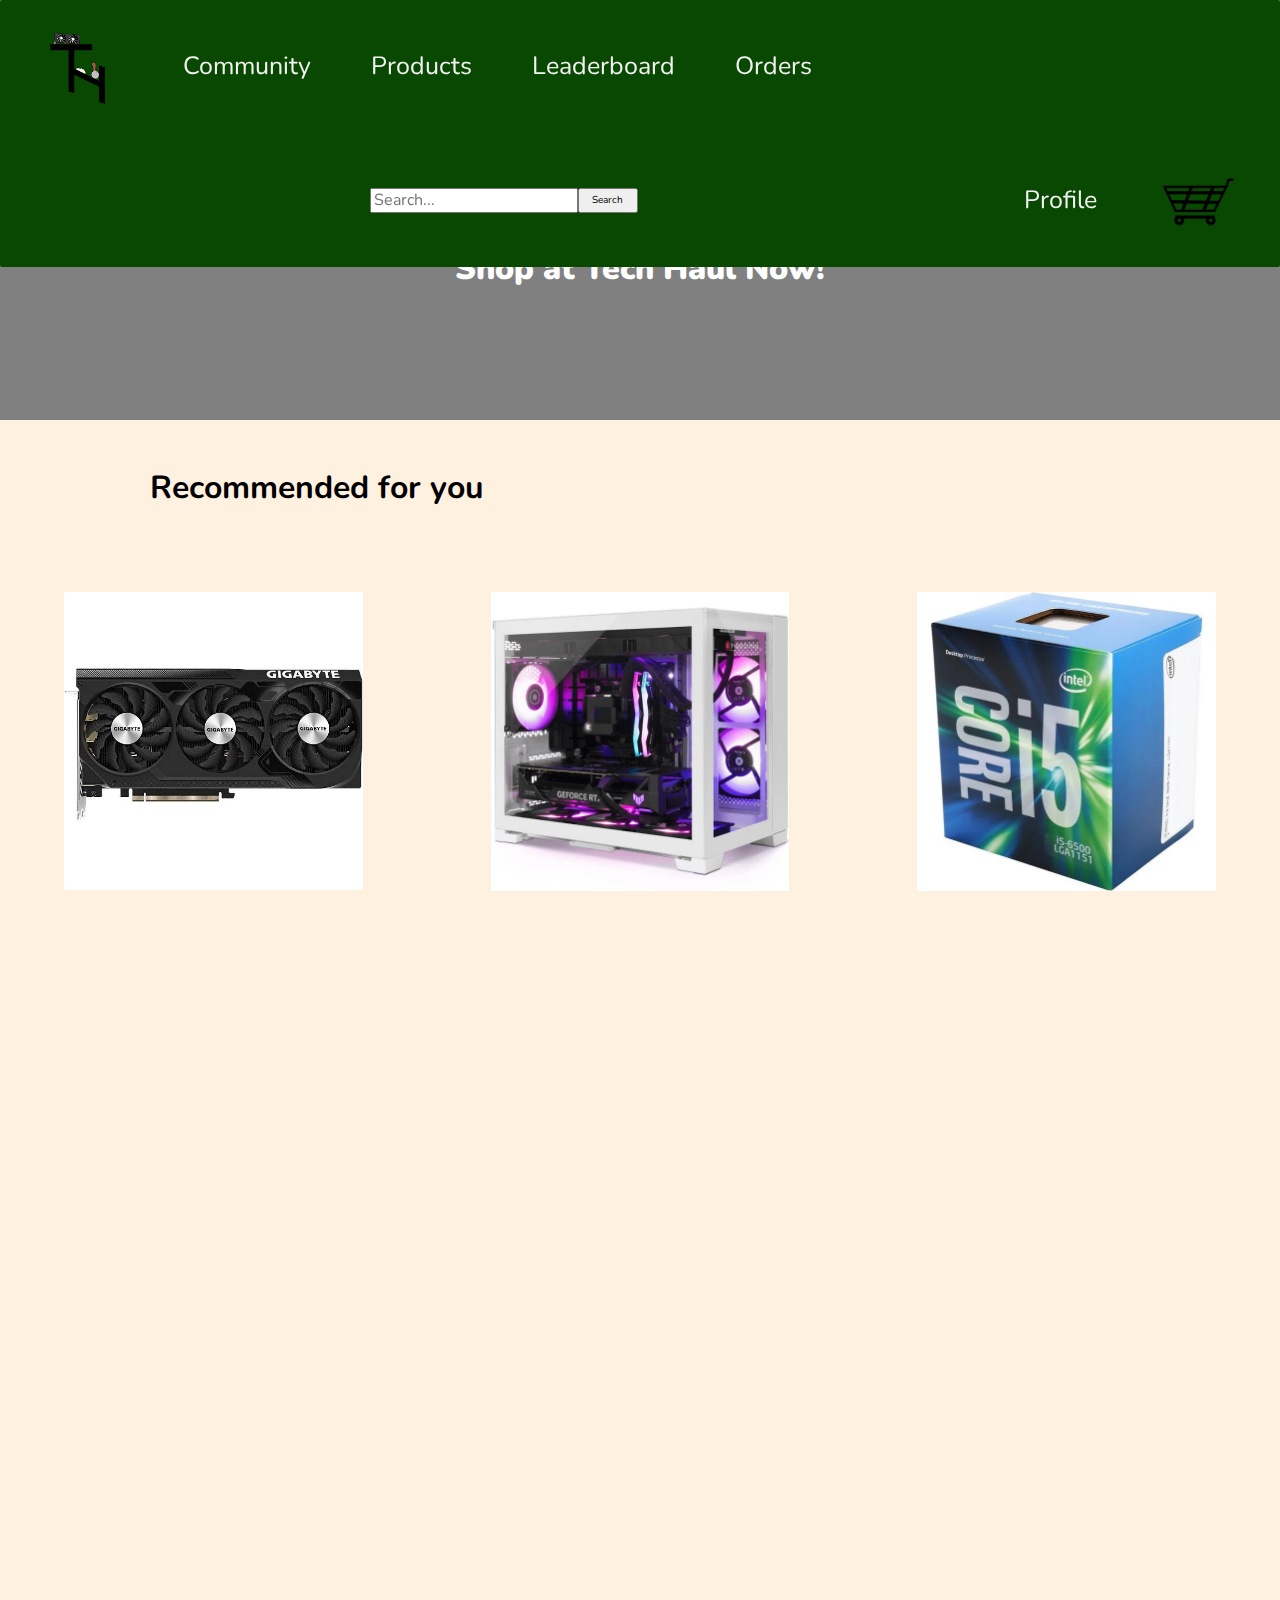
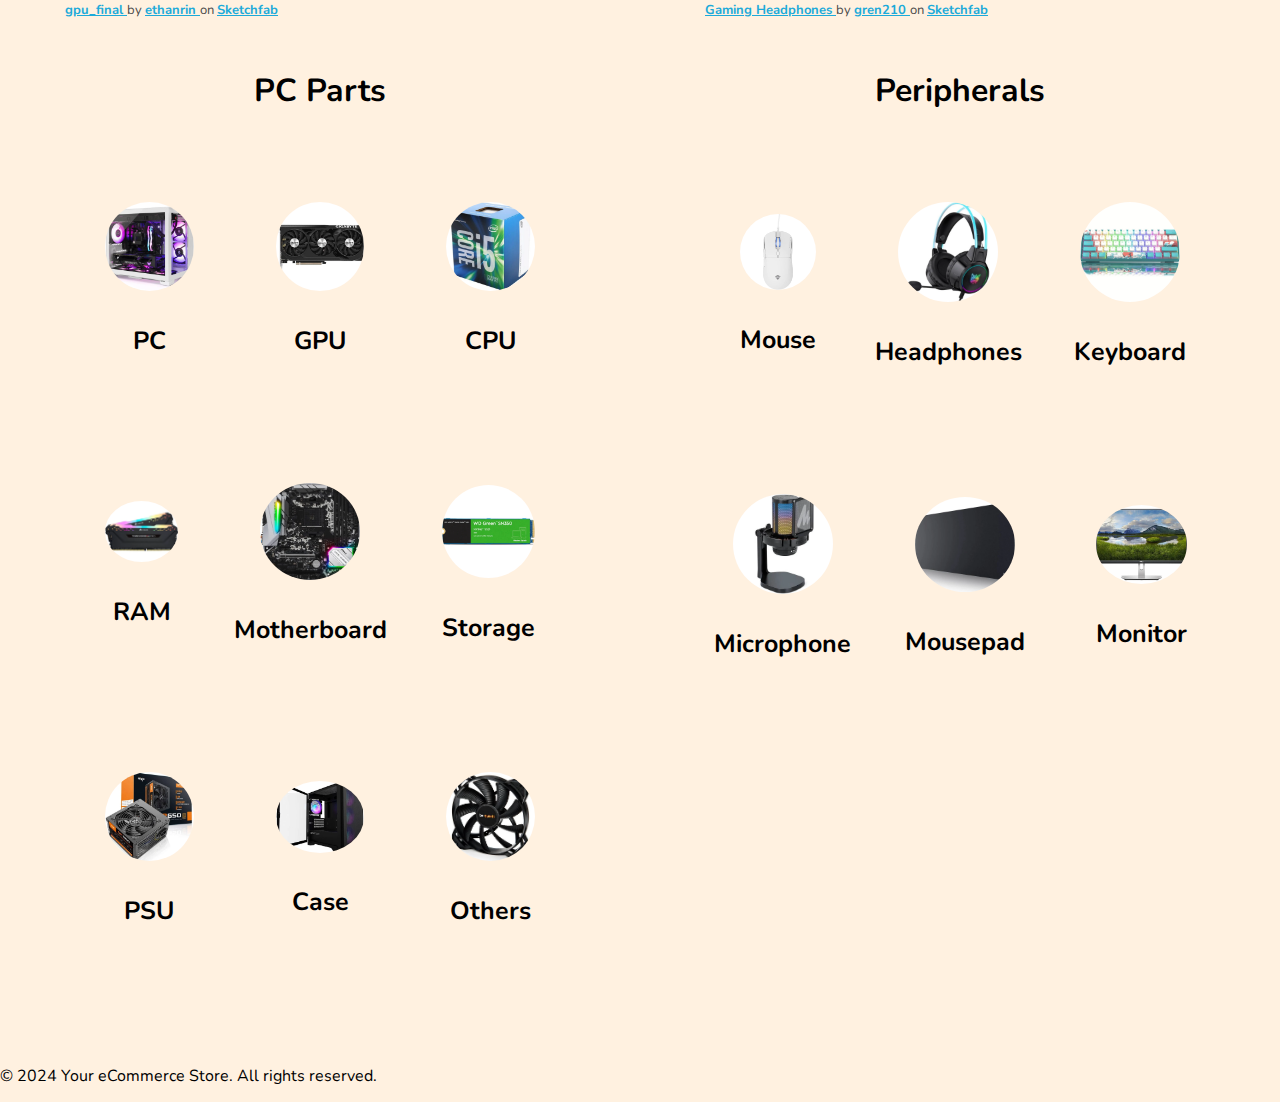
<file: index.html>
<!DOCTYPE html>
<html lang="en">
<head>
    <meta charset="UTF-8">
    <meta name="viewport" content="width=device-width, initial-scale=1.0">
    <title>Community Page</title>
    <link rel="stylesheet" href="style.css">
    <link rel="stylesheet" href="normalize.css">
    <link href="https://cdn.jsdelivr.net/npm/bootstrap@5.3.2/dist/css/bootstrap.min.css" rel="stylesheet" integrity="sha384-T3c6CoIi6uLrA9TneNEoa7RxnatzjcDSCmG1MXxSR1GAsXEV/Dwwykc2MPK8M2HN" crossorigin="anonymous">
    <link rel="preconnect" href="https://fonts.googleapis.com">
    <link rel="preconnect" href="https://fonts.gstatic.com" crossorigin>
    <link href="https://fonts.googleapis.com/css2?family=Inter&family=Nunito:wght@300&display=swap" rel="stylesheet">
</head>
<body class="page">
    <script src="script.js"></script>
    <nav class="menu">
        <div class="nav-container">
            <div class="navs">
                <a href="index.html"><img class="logo" src="images/logo.png" alt="Logo"></a>
                <a href="community.html">Community</a>
                <a href="product-list.html">Products</a>
                <a href="leaderboard.html">Leaderboard</a>
                <a href="order-list.html">Orders</a>
            </div>
            <div class="navs">
                <div class="nav-box">
                    <input class="search-bar" type="text" placeholder="Search...">
                    <button class="search-button" type="submit">Search</button>
                </div>
                <a href="profile.html">Profile</a>
                <a href="cart.html"><img class="logo" src="images/shopping-cart.png" alt="cart"></a>
            </div>
        </div>
    </nav>

    <section>
        <div class="promo-img">
            <h1><b>Shop at Tech Haul Now!</b></h1>
        </div>
        <h1 id="rec">Recommended for you</h1>
        <div class="container-featured">
            <div class="featured">
                <img src="items/shopping.webp" alt="placeholder">
            </div>
            <div class="featured">
                <img src="items/pc.webp" alt="placeholder">
            </div>
            <div class="featured">
                <img src="items/cpu.webp" alt="placeholder">
            </div>
        </div>
        <div class="container-categories">
            <div class="categories">
                <article class="container2">
                    <div class="pc-category">
                    </div>
                    <div class="pc-category">
                        <div class="sketchfab-embed-wrapper"> <iframe title="gpu_final" frameborder="0" allowfullscreen mozallowfullscreen="true" webkitallowfullscreen="true" allow="autoplay; fullscreen; xr-spatial-tracking" xr-spatial-tracking execution-while-out-of-viewport execution-while-not-rendered web-share width="520" height="520" src="https://sketchfab.com/models/dcce512a161349b2b0fc59a26c802306/embed"> </iframe> <p style="font-size: 13px; font-weight: normal; margin: 5px; color: #4A4A4A;"> <a href="https://sketchfab.com/3d-models/gpu-final-dcce512a161349b2b0fc59a26c802306?utm_medium=embed&utm_campaign=share-popup&utm_content=dcce512a161349b2b0fc59a26c802306" target="_blank" rel="nofollow" style="font-weight: bold; color: #1CAAD9;"> gpu_final </a> by <a href="https://sketchfab.com/ethanrin?utm_medium=embed&utm_campaign=share-popup&utm_content=dcce512a161349b2b0fc59a26c802306" target="_blank" rel="nofollow" style="font-weight: bold; color: #1CAAD9;"> ethanrin </a> on <a href="https://sketchfab.com?utm_medium=embed&utm_campaign=share-popup&utm_content=dcce512a161349b2b0fc59a26c802306" target="_blank" rel="nofollow" style="font-weight: bold; color: #1CAAD9;">Sketchfab</a></p></div>
                        <h1 class="cat">PC Parts</h1>
                    </div>
                    <div class="pc-category">
                    </div>
                </article>
                <article class="container2">
                    <div class="parts-category">
                        <img src="items/pc.webp" alt="placeholder">
                        <h2>PC</h2>
                    </div>
                    <div class="parts-category">
                        <img src="items/shopping.webp" alt="placeholder">
                        <h2>GPU</h2>
                    </div>
                    <div class="parts-category">
                        <img src="items/cpu.webp" alt="placeholder">
                        <h2>CPU</h2>
                    </div>
                </article>
                <article class="container2">
                    <div class="parts-category">
                        <img src="items/ram.webp" alt="placeholder">
                        <h2>RAM</h2>
                    </div>
                    <div class="parts-category">
                        <img src="items/motherboard.webp" alt="placeholder">
                        <h2>Motherboard</h2>
                    </div>
                    <div class="parts-category">
                        <img src="items/ssd.webp" alt="placeholder">
                        <h2>Storage</h2>
                    </div>
                </article>
                <article class="container2">
                    <div class="parts-category">
                        <img src="items/psu.webp" alt="placeholder">
                        <h2>PSU</h2>
                    </div>
                    <div class="parts-category">
                        <img src="items/case.webp" alt="placeholder">
                        <h2>Case</h2>
                    </div>
                    <div class="parts-category">
                        <img src="items/fans.webp" alt="placeholder">
                        <h2>Others</h2>
                    </div>
                </article>
            </div>
            <div class="categories">
                <article class="container2">
                    <div class="pc-category">
                    </div>
                    <div class="pc-category">
                        <div class="sketchfab-embed-wrapper"> <iframe title="Gaming Headphones" frameborder="0" allowfullscreen mozallowfullscreen="true" webkitallowfullscreen="true" allow="autoplay; fullscreen; xr-spatial-tracking" xr-spatial-tracking execution-while-out-of-viewport execution-while-not-rendered web-share width="520" height="520" src="https://sketchfab.com/models/5186eadf058d408389016a1ff9913a3d/embed"> </iframe> <p style="font-size: 13px; font-weight: normal; margin: 5px; color: #4A4A4A;"> <a href="https://sketchfab.com/3d-models/gaming-headphones-5186eadf058d408389016a1ff9913a3d?utm_medium=embed&utm_campaign=share-popup&utm_content=5186eadf058d408389016a1ff9913a3d" target="_blank" rel="nofollow" style="font-weight: bold; color: #1CAAD9;"> Gaming Headphones </a> by <a href="https://sketchfab.com/gren210?utm_medium=embed&utm_campaign=share-popup&utm_content=5186eadf058d408389016a1ff9913a3d" target="_blank" rel="nofollow" style="font-weight: bold; color: #1CAAD9;"> gren210 </a> on <a href="https://sketchfab.com?utm_medium=embed&utm_campaign=share-popup&utm_content=5186eadf058d408389016a1ff9913a3d" target="_blank" rel="nofollow" style="font-weight: bold; color: #1CAAD9;">Sketchfab</a></p></div>
                        <h1 class="cat">Peripherals</h1>
                    </div>
                    <div class="pc-category">
                    </div>
                </article>
                <article class="container2">
                    <div class="parts-category">
                        <img src="items/mouse.webp" alt="placeholder">
                        <h2>Mouse</h2>
                    </div>
                    <div class="parts-category">
                        <img src="items/hp.webp" alt="placeholder">
                        <h2>Headphones</h2>
                    </div>
                    <div class="parts-category">
                        <img src="items/keyboard.webp" alt="placeholder">
                        <h2>Keyboard</h2>
                    </div>
                </article>
                <article class="container2">
                    <div class="parts-category">
                        <img src="items/mic.webp" alt="placeholder">
                        <h2>Microphone</h2>
                    </div>
                    <div class="parts-category">
                        <img src="items/mp.webp" alt="placeholder">
                        <h2>Mousepad</h2>
                    </div>
                    <div class="parts-category">
                        <img src="items/monitor.webp" alt="placeholder">
                        <h2>Monitor</h2>
                    </div>
                </article>

            </div>
        </div>

    </section>

<footer>
    <p>&copy; 2024 Your eCommerce Store. All rights reserved.</p>
</footer>

</body>
</html>
</file>
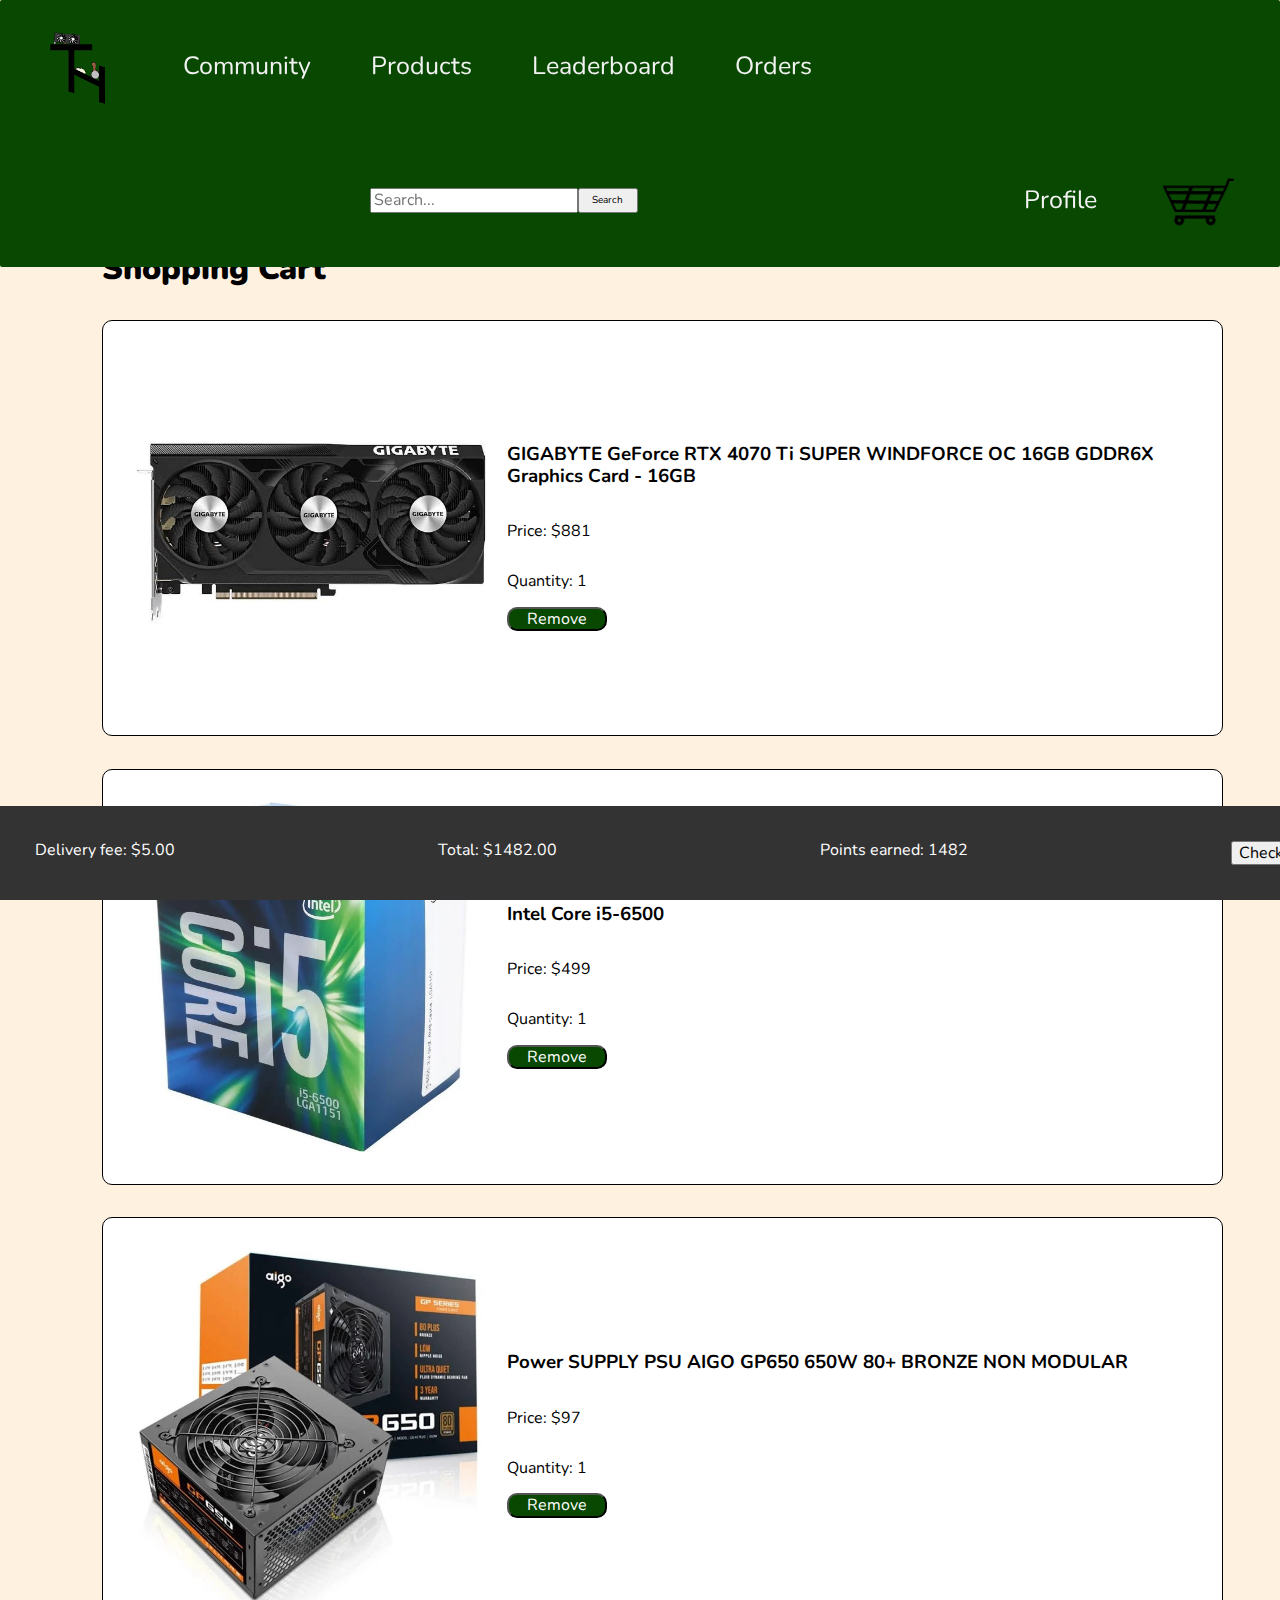
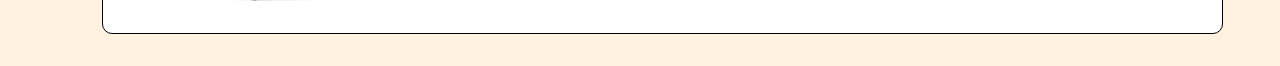
<file: cart.html>
<!DOCTYPE html>
<html lang="en">
<head>
    <meta charset="UTF-8">
    <meta name="viewport" content="width=device-width, initial-scale=1.0">
    <title>Community Page</title>
    <link rel="stylesheet" href="style.css">
    <link rel="stylesheet" href="normalize.css">
    <link href="https://cdn.jsdelivr.net/npm/bootstrap@5.3.2/dist/css/bootstrap.min.css" rel="stylesheet" integrity="sha384-T3c6CoIi6uLrA9TneNEoa7RxnatzjcDSCmG1MXxSR1GAsXEV/Dwwykc2MPK8M2HN" crossorigin="anonymous">
    <link rel="preconnect" href="https://fonts.googleapis.com">
    <link rel="preconnect" href="https://fonts.gstatic.com" crossorigin>
    <link href="https://fonts.googleapis.com/css2?family=Inter&family=Nunito:wght@300&display=swap" rel="stylesheet">
</head>
<body class="page">
    <script src="script.js"></script>
    <nav class="menu">
        <div class="nav-container">
            <div class="navs">
                <a href="index.html"><img class="logo" src="images/logo.png" alt="Logo"></a>
                <a href="community.html">Community</a>
                <a href="product-list.html">Products</a>
                <a href="leaderboard.html">Leaderboard</a>
                <a href="order-list.html">Orders</a>
            </div>
            <div class="navs">
                <div class="nav-box">
                    <input class="search-bar" type="text" placeholder="Search...">
                    <button class="search-button" type="submit">Search</button>
                </div>
                <a href="profile.html">Profile</a>
                <a href="cart.html"><img class="logo" src="images/shopping-cart.png" alt="cart"></a>
            </div>
        </div>
    </nav>

    <section class="cart-list">
        <h1><b>Shopping Cart</b></h1>
        <div class="container-cart">
            <div class="cart-image">
                <img src="items/shopping.webp" alt="placeholder">
            </div>
            <div class="cart-info">
                <h3>GIGABYTE GeForce RTX 4070 Ti SUPER WINDFORCE OC 16GB GDDR6X Graphics Card - 16GB</h3>
                <p>Price: $881</p>
                <p>Quantity: 1</p>
                <button class="remove">Remove</button>
            </div>
        </div>
        <div class="container-cart">
            <div class="cart-image">
                <img src="items/cpu.webp" alt="placeholder">
            </div>
            <div class="cart-info">
                <h3>Intel Core i5-6500</h3>
                <p>Price: $499</p>
                <p>Quantity: 1</p>
                <button class="remove">Remove</button>
            </div>
        </div>
        <div class="container-cart">
            <div class="cart-image">
                <img src="items/psu.webp" alt="placeholder">
            </div>
            <div class="cart-info">
                <h3>Power SUPPLY PSU AIGO GP650 650W 80+ BRONZE NON MODULAR</h3>
                <p>Price: $97</p>
                <p>Quantity: 1</p>
                <button class="remove">Remove</button>
            </div>
        </div>
    </section>

    <div class="bottom-bar">
        <div>Delivery fee: $5.00</div>
        <div class="total-price">Total: <span id="total-price">$1482.00</span></div>
        <div>Points earned: 1482</div>
        <button class="checkout-btn">Checkout</button>
    </div>
</body>
</html>
</file>
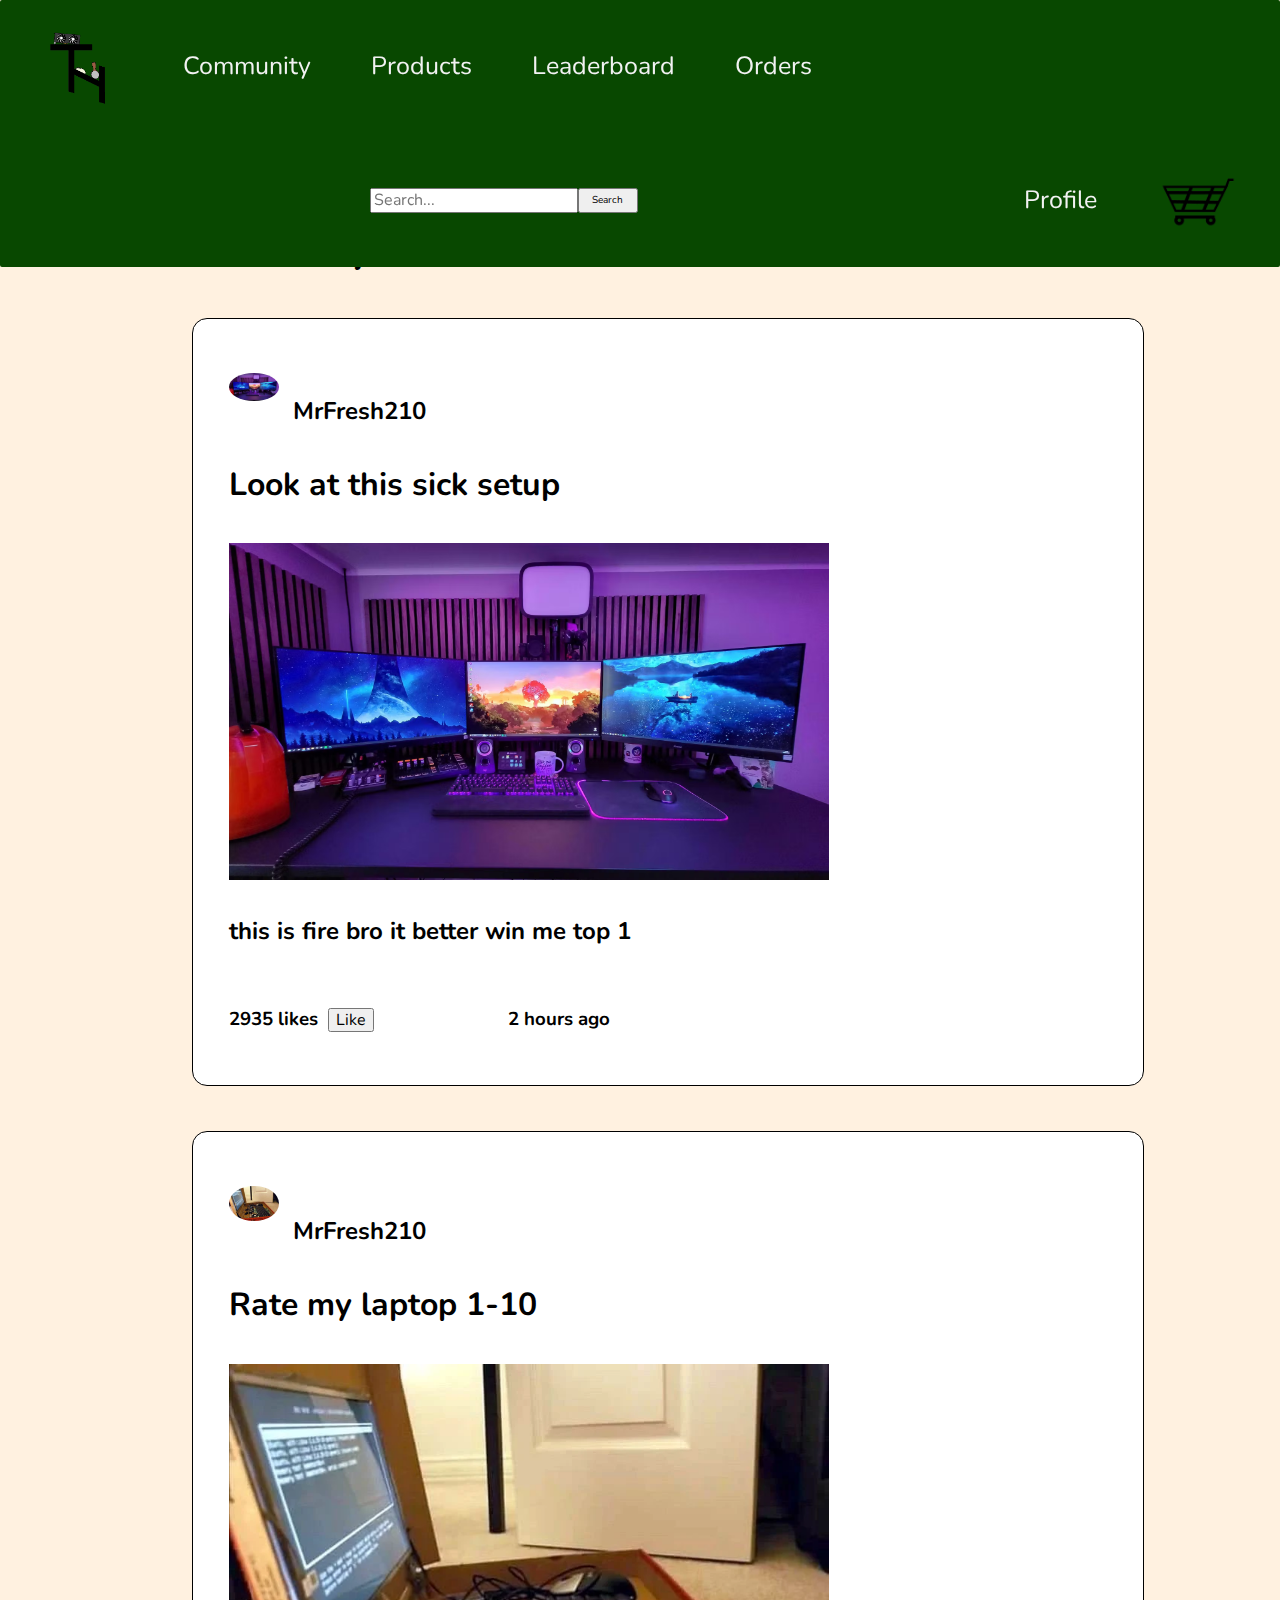
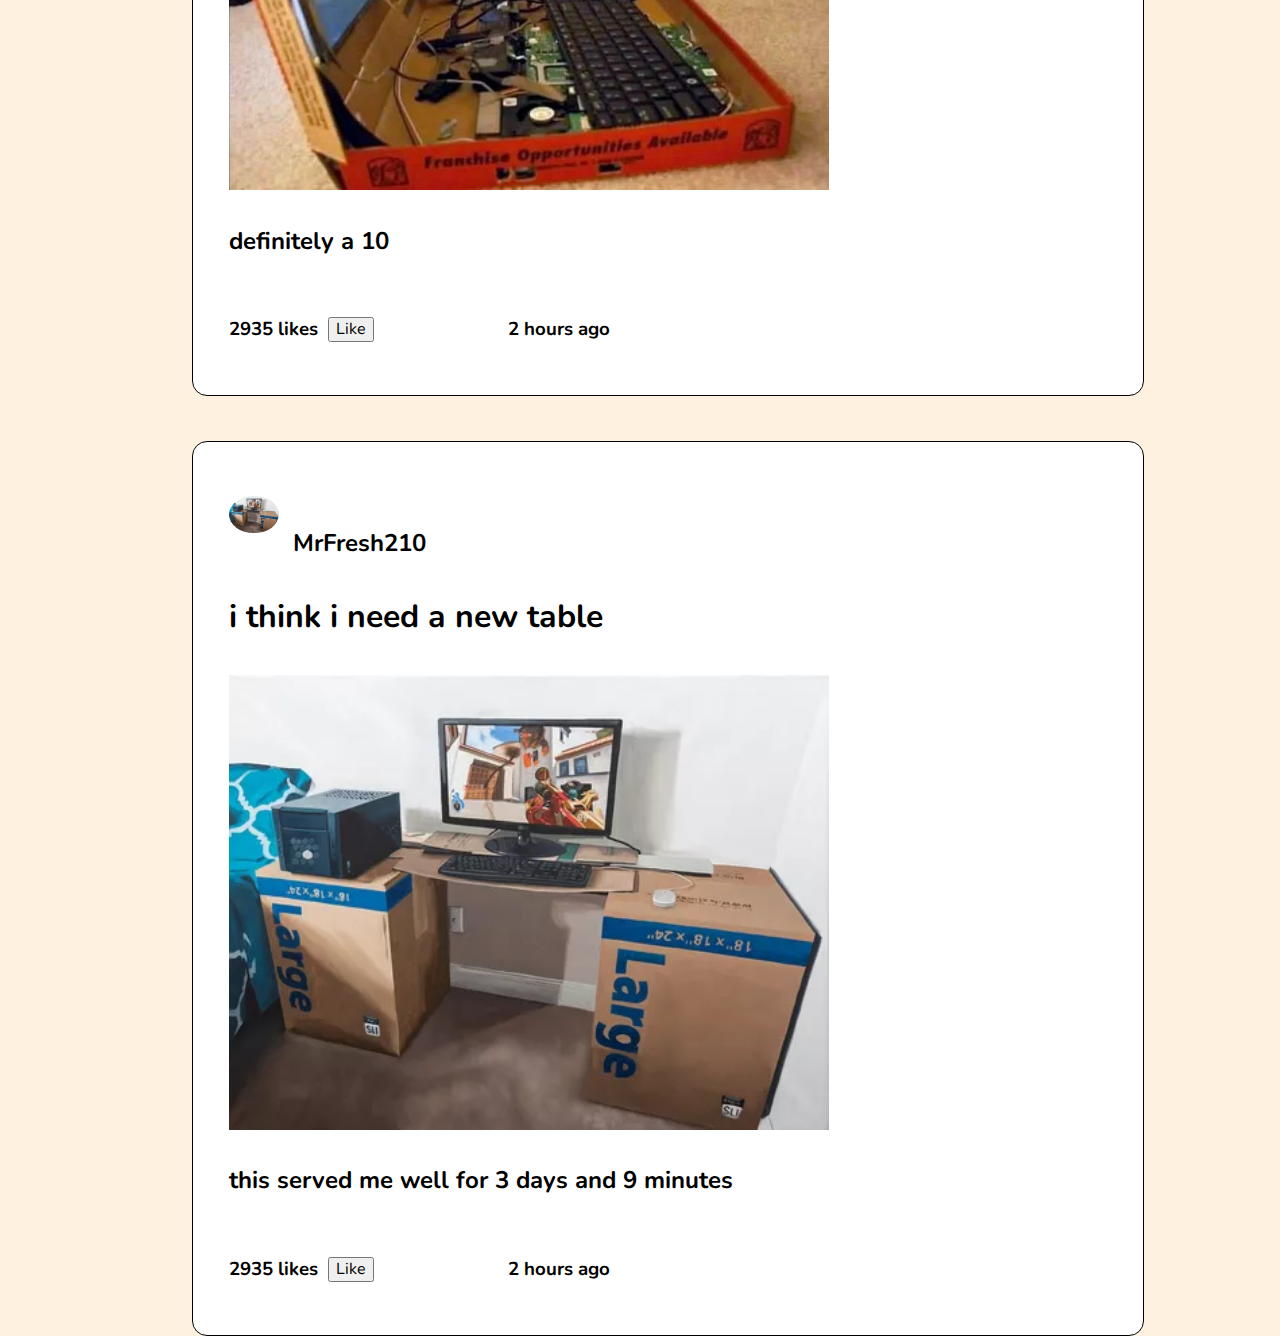
<file: community.html>
<!DOCTYPE html>
<html lang="en">
<head>
    <meta charset="UTF-8">
    <meta name="viewport" content="width=device-width, initial-scale=1.0">
    <title>Community Page</title>
    <link rel="stylesheet" href="style.css">
    <link rel="stylesheet" href="normalize.css">
    <link href="https://cdn.jsdelivr.net/npm/bootstrap@5.3.2/dist/css/bootstrap.min.css" rel="stylesheet" integrity="sha384-T3c6CoIi6uLrA9TneNEoa7RxnatzjcDSCmG1MXxSR1GAsXEV/Dwwykc2MPK8M2HN" crossorigin="anonymous">
    <link rel="preconnect" href="https://fonts.googleapis.com">
    <link rel="preconnect" href="https://fonts.gstatic.com" crossorigin>
    <link href="https://fonts.googleapis.com/css2?family=Inter&family=Nunito:wght@300&display=swap" rel="stylesheet">
</head>
<body class="page">
    <script src="script.js"></script>
    <nav class="menu">
        <div class="nav-container">
            <div class="navs">
                <a href="index.html"><img class="logo" src="images/logo.png" alt="Logo"></a>
                <a href="community.html">Community</a>
                <a href="product-list.html">Products</a>
                <a href="leaderboard.html">Leaderboard</a>
                <a href="order-list.html">Orders</a>
            </div>
            <div class="navs">
                <div class="nav-box">
                    <input class="search-bar" type="text" placeholder="Search...">
                    <button class="search-button" type="submit">Search</button>
                </div>
                <a href="profile.html">Profile</a>
                <a href="cart.html"><img class="logo" src="images/shopping-cart.png" alt="cart"></a>
            </div>
        </div>
    </nav>

    <section class="community">
        <h1 id="community-title"><b>Community</b></h1>
        <article class="container-posts">
            <div class="community-posts">
                <div>
                    <img class="community-profile" src="items/c5527f47-def9-433c-9cce-23f286dbfea2_Front.avif" alt="placeholder">
                    <h2 class="username">MrFresh210</h2>
                </div>
                <h1>Look at this sick setup</h1>
                <img src="items/c5527f47-def9-433c-9cce-23f286dbfea2_Front.avif" alt="placeholder">
                <h2>this is fire bro it better win me top 1</h2>
                <div class="like-section">
                    <h3 class="likes">2935 likes</h3>
                    <button>Like</button>
                    <h3 class="date">2 hours ago</h3>
                </div>
            </div>
        </article>
        <article class="container-posts">
            <div class="community-posts">
                <div>
                    <img class="community-profile" src="items/bad setup.webp" alt="placeholder">
                    <h2 class="username">MrFresh210</h2>
                </div>
                <h1>Rate my laptop 1-10</h1>
                <img src="items/bad setup.webp" alt="placeholder">
                <h2>definitely a 10</h2>
                <div class="like-section">
                    <h3 class="likes">2935 likes</h3>
                    <button>Like</button>
                    <h3 class="date">2 hours ago</h3>
                </div>
            </div>
        </article>
        <article class="container-posts">
            <div class="community-posts">
                <div>
                    <img class="community-profile" src="items/setup-badd.webp" alt="placeholder">
                    <h2 class="username">MrFresh210</h2>
                </div>
                <h1>i think i need a new table</h1>
                <img src="items/setup-badd.webp" alt="placeholder">
                <h2>this served me well for 3 days and 9 minutes</h2>
                <div class="like-section">
                    <h3 class="likes">2935 likes</h3>
                    <button>Like</button>
                    <h3 class="date">2 hours ago</h3>
                </div>
            </div>
        </article>
    </section>
</body>
</html>
</file>
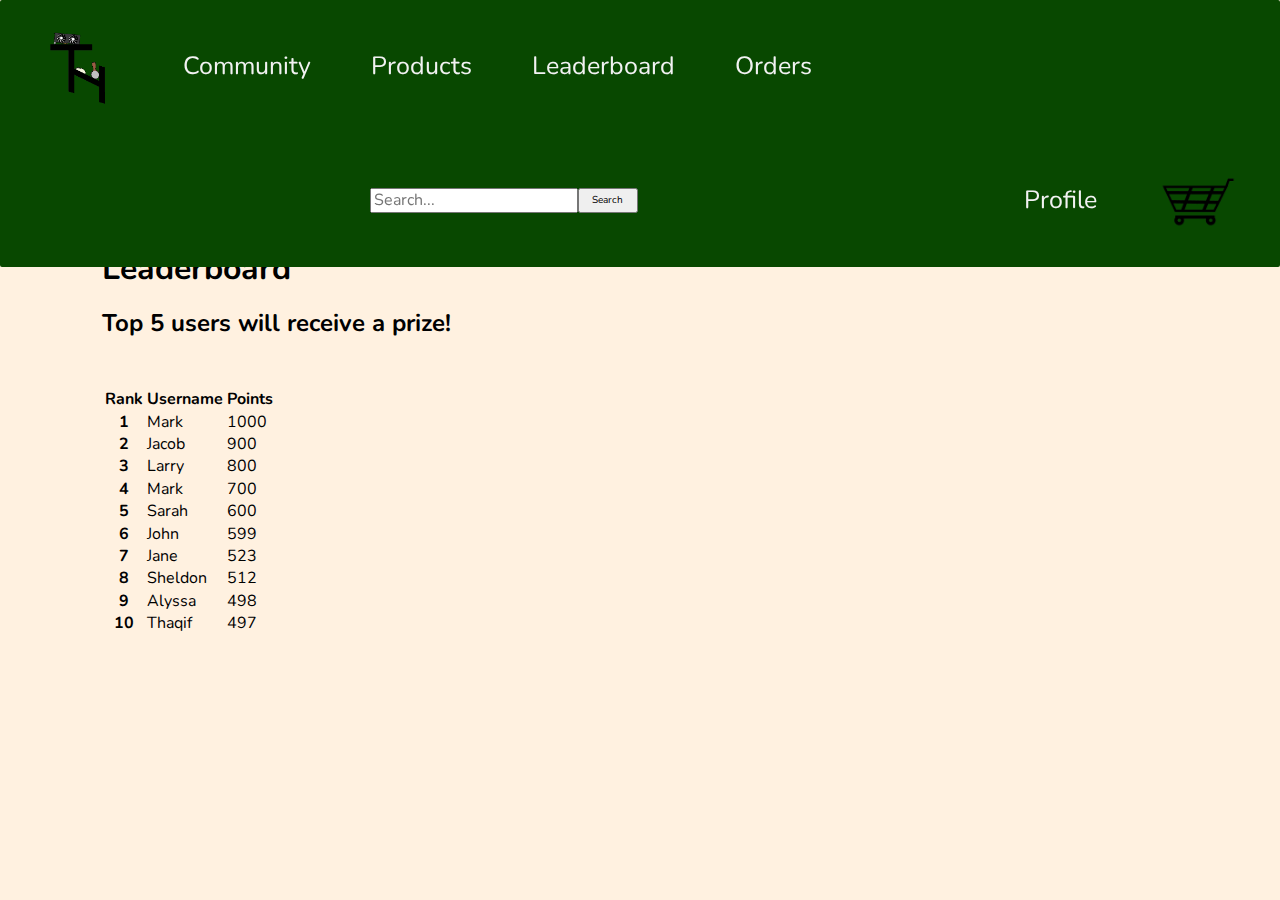
<file: leaderboard.html>
<!DOCTYPE html>
<html lang="en">
<head>
    <meta charset="UTF-8">
    <meta name="viewport" content="width=device-width, initial-scale=1.0">
    <title>Community Page</title>
    <link rel="stylesheet" href="style.css">
    <link rel="stylesheet" href="normalize.css">
    <link href="https://cdn.jsdelivr.net/npm/bootstrap@5.3.2/dist/css/bootstrap.min.css" rel="stylesheet" integrity="sha384-T3c6CoIi6uLrA9TneNEoa7RxnatzjcDSCmG1MXxSR1GAsXEV/Dwwykc2MPK8M2HN" crossorigin="anonymous">
    <link rel="preconnect" href="https://fonts.googleapis.com">
    <link rel="preconnect" href="https://fonts.gstatic.com" crossorigin>
    <link href="https://fonts.googleapis.com/css2?family=Inter&family=Nunito:wght@300&display=swap" rel="stylesheet">
</head>
<body class="page">
    <script src="script.js"></script>
    <nav class="menu">
        <div class="nav-container">
            <div class="navs">
                <a href="index.html"><img class="logo" src="images/logo.png" alt="Logo"></a>
                <a href="community.html">Community</a>
                <a href="product-list.html">Products</a>
                <a href="leaderboard.html">Leaderboard</a>
                <a href="order-list.html">Orders</a>
            </div>
            <div class="navs">
                <div class="nav-box">
                    <input class="search-bar" type="text" placeholder="Search...">
                    <button class="search-button" type="submit">Search</button>
                </div>
                <a href="profile.html">Profile</a>
                <a href="cart.html"><img class="logo" src="images/shopping-cart.png" alt="cart"></a>
            </div>
        </div>
    </nav>

    <section id="leaderboard">
        <h1>Leaderboard</h1>
        <h2>Top 5 users will receive a prize!</h2>
        <div>
            <table class="table">
                <thead>
                    <tr>
                        <th scope="col">Rank</th>
                        <th scope="col">Username</th>
                        <th scope="col">Points</th>
                    </tr>
                </thead>
                <tbody>
                    <tr>
                        <th scope="row">1</th>
                        <td>Mark</td>
                        <td>1000</td>
                    </tr>
                    <tr>
                        <th scope="row">2</th>
                        <td>Jacob</td>
                        <td>900</td>
                    </tr>
                    <tr>
                        <th scope="row">3</th>
                        <td>Larry</td>
                        <td>800</td>
                    </tr>
                    <tr>
                        <th scope="row">4</th>
                        <td>Mark</td>
                        <td>700</td>
                    </tr>
                    <tr>
                        <th scope="row">5</th>
                        <td>Sarah</td>
                        <td>600</td>
                    </tr>
                    <tr>
                        <th scope="row">6</th>
                        <td>John</td>
                        <td>599</td>
                    </tr>
                    <tr>
                        <th scope="row">7</th>
                        <td>Jane</td>
                        <td>523</td>
                    </tr>
                    <tr>
                        <th scope="row">8</th>
                        <td>Sheldon</td>
                        <td>512</td>
                    </tr>
                    <tr>
                        <th scope="row">9</th>
                        <td>Alyssa</td>
                        <td>498</td>
                    </tr>
                    <tr>
                        <th scope="row">10</th>
                        <td>Thaqif</td>
                        <td>497</td>
                    </tr>
                </tbody>
            </table>
        </div>
    </section>
</body>
</html>
</file>
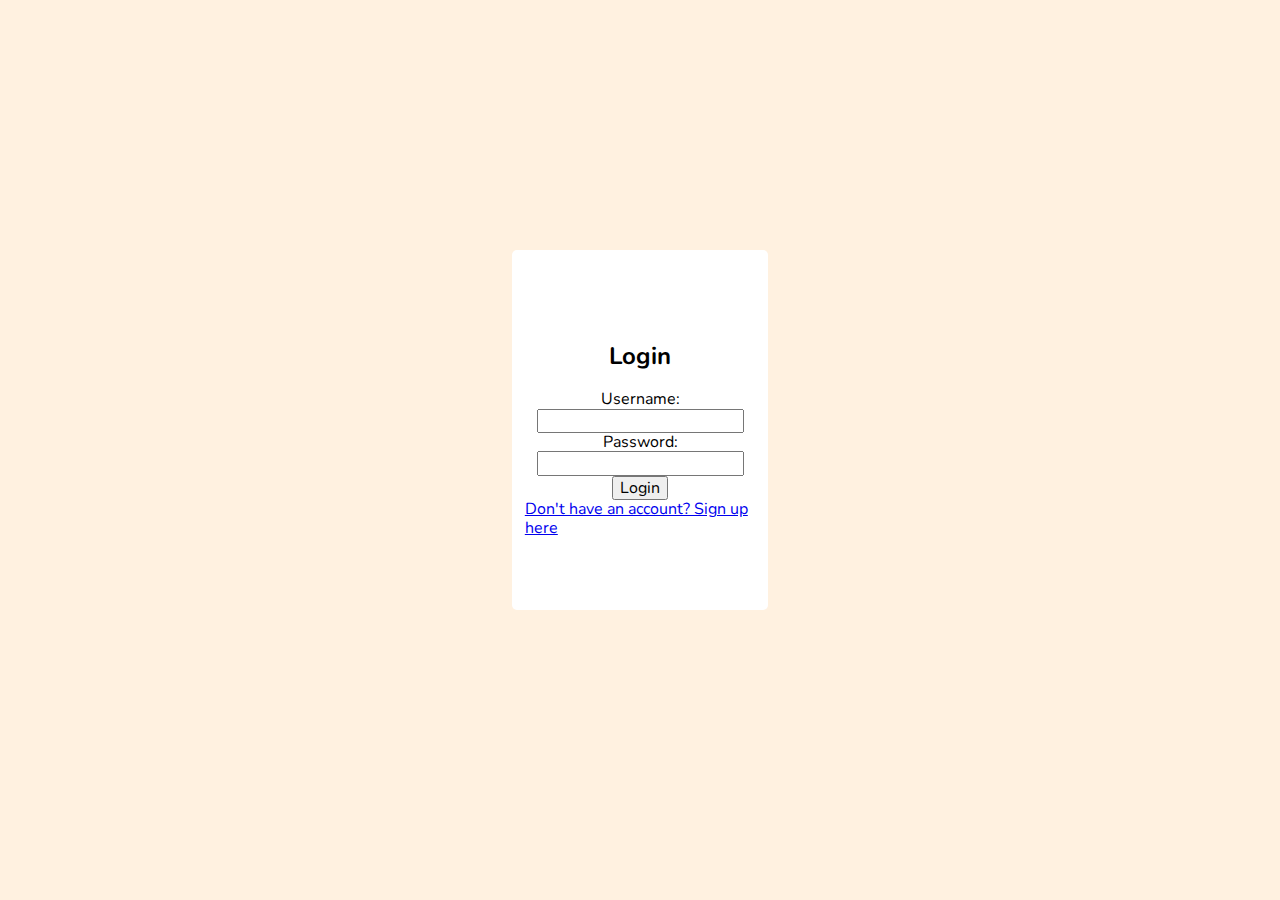
<file: login.html>
<!DOCTYPE html>
<html lang="en">
<head>
    <meta charset="UTF-8">
    <title>Your eCommerce Store</title>
    <meta name="viewport" content="width=device-width, initial-scale=1.0">
    <link rel="stylesheet" href="style.css">
    <link rel="stylesheet" href="normalize.css">
    <link href="https://cdn.jsdelivr.net/npm/bootstrap@5.3.2/dist/css/bootstrap.min.css" rel="stylesheet" integrity="sha384-T3c6CoIi6uLrA9TneNEoa7RxnatzjcDSCmG1MXxSR1GAsXEV/Dwwykc2MPK8M2HN" crossorigin="anonymous">
    <link rel="preconnect" href="https://fonts.googleapis.com">
    <link rel="preconnect" href="https://fonts.gstatic.com" crossorigin>
    <link href="https://fonts.googleapis.com/css2?family=Inter&family=Nunito:wght@300&display=swap" rel="stylesheet">
</head>

<body class="page">
    <section class="login-page">
        <div class="container-login">
            <form id="login-form">
                <h2>Login</h2>
                <label>Username:</label>
                <input type="text" id="username-login" required>
                
                <label>Password:</label>
                <input type="password" id="password-login" required>
                
                <button type="submit" onclick="login()">Login</button>
                <a href="signup.html">Don't have an account? Sign up here</a>
                <div id="message-login"></div>
            </form>
        </div>
    </section>

    <script src="script.js"></script>
</body>
</html>
</file>
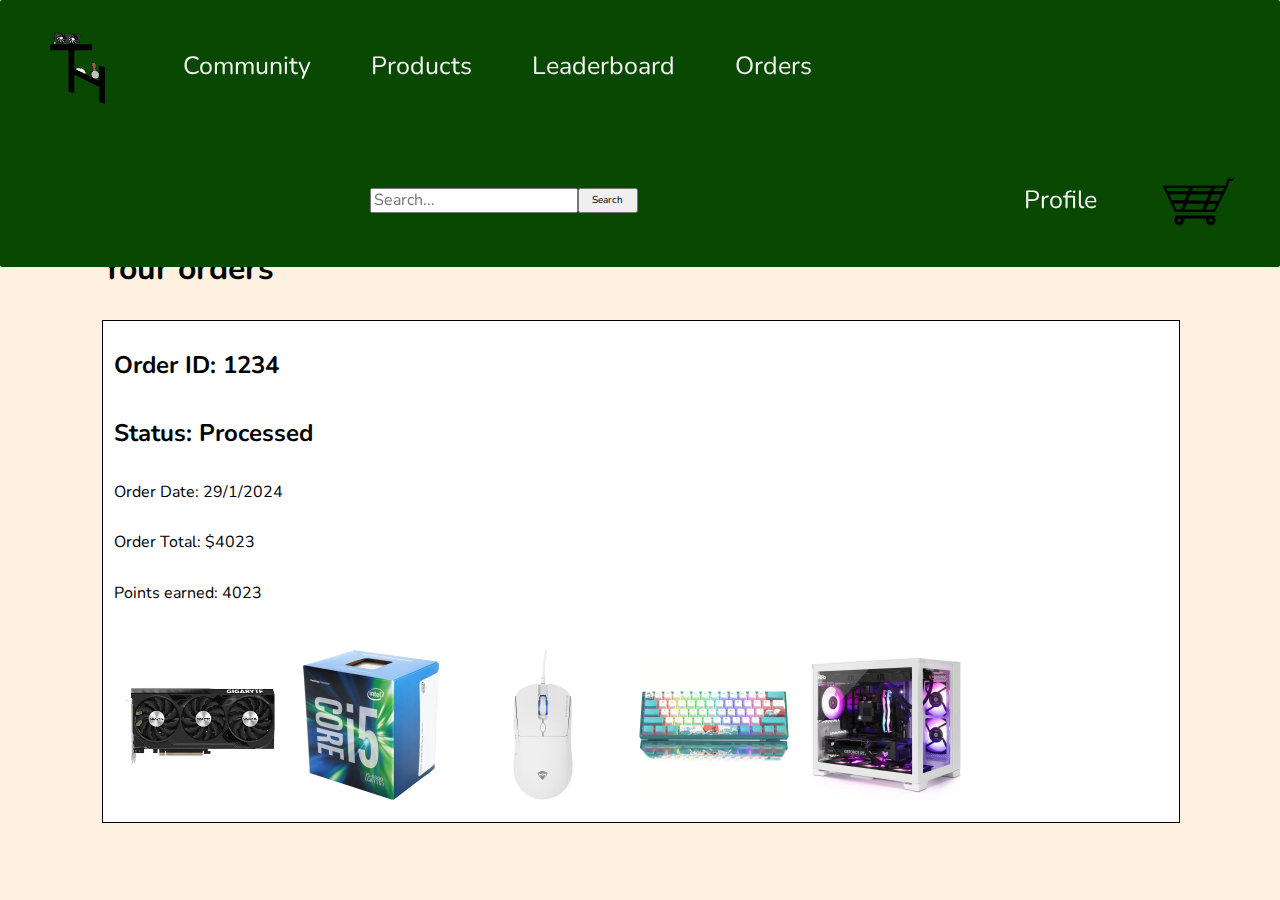
<file: order-list.html>
<!DOCTYPE html>
<html lang="en">
<head>
    <meta charset="UTF-8">
    <meta name="viewport" content="width=device-width, initial-scale=1.0">
    <title>Community Page</title>
    <link rel="stylesheet" href="style.css">
    <link rel="stylesheet" href="normalize.css">
    <link href="https://cdn.jsdelivr.net/npm/bootstrap@5.3.2/dist/css/bootstrap.min.css" rel="stylesheet" integrity="sha384-T3c6CoIi6uLrA9TneNEoa7RxnatzjcDSCmG1MXxSR1GAsXEV/Dwwykc2MPK8M2HN" crossorigin="anonymous">
    <link rel="preconnect" href="https://fonts.googleapis.com">
    <link rel="preconnect" href="https://fonts.gstatic.com" crossorigin>
    <link href="https://fonts.googleapis.com/css2?family=Inter&family=Nunito:wght@300&display=swap" rel="stylesheet">
</head>
<body class="page">
    <script src="script.js"></script>
    <nav class="menu">
        <div class="nav-container">
            <div class="navs">
                <a href="index.html"><img class="logo" src="images/logo.png" alt="Logo"></a>
                <a href="community.html">Community</a>
                <a href="product-list.html">Products</a>
                <a href="leaderboard.html">Leaderboard</a>
                <a href="order-list.html">Orders</a>
            </div>
            <div class="navs">
                <div class="nav-box">
                    <input class="search-bar" type="text" placeholder="Search...">
                    <button class="search-button" type="submit">Search</button>
                </div>
                <a href="profile.html">Profile</a>
                <a href="cart.html"><img class="logo" src="images/shopping-cart.png" alt="cart"></a>
            </div>
        </div>
    </nav>

    <section class="order">
        <h1>Your orders</h1>
        <a href="order-specific.html">
            <div class="container-order">
                <div class="order-info">
                    <h2>Order ID: 1234</h2>
                    <h2>Status: Processed</h2>
                    <p>Order Date: 29/1/2024</p>
                    <p>Order Total: $4023</p>
                    <p>Points earned: 4023</p>
                </div>
                <div class="order-images">
                    <img src="items/shopping.webp" alt="Profile picture">
                    <img src="items/cpu.webp" alt="Profile picture">
                    <img src="items/mouse.webp" alt="Profile picture">
                    <img src="items/keyboard.webp" alt="Profile picture">
                    <img src="items/pc.webp" alt="Profile picture">
                </div>
            </div>
        </a>
    </section>
</body>
</html>
</file>
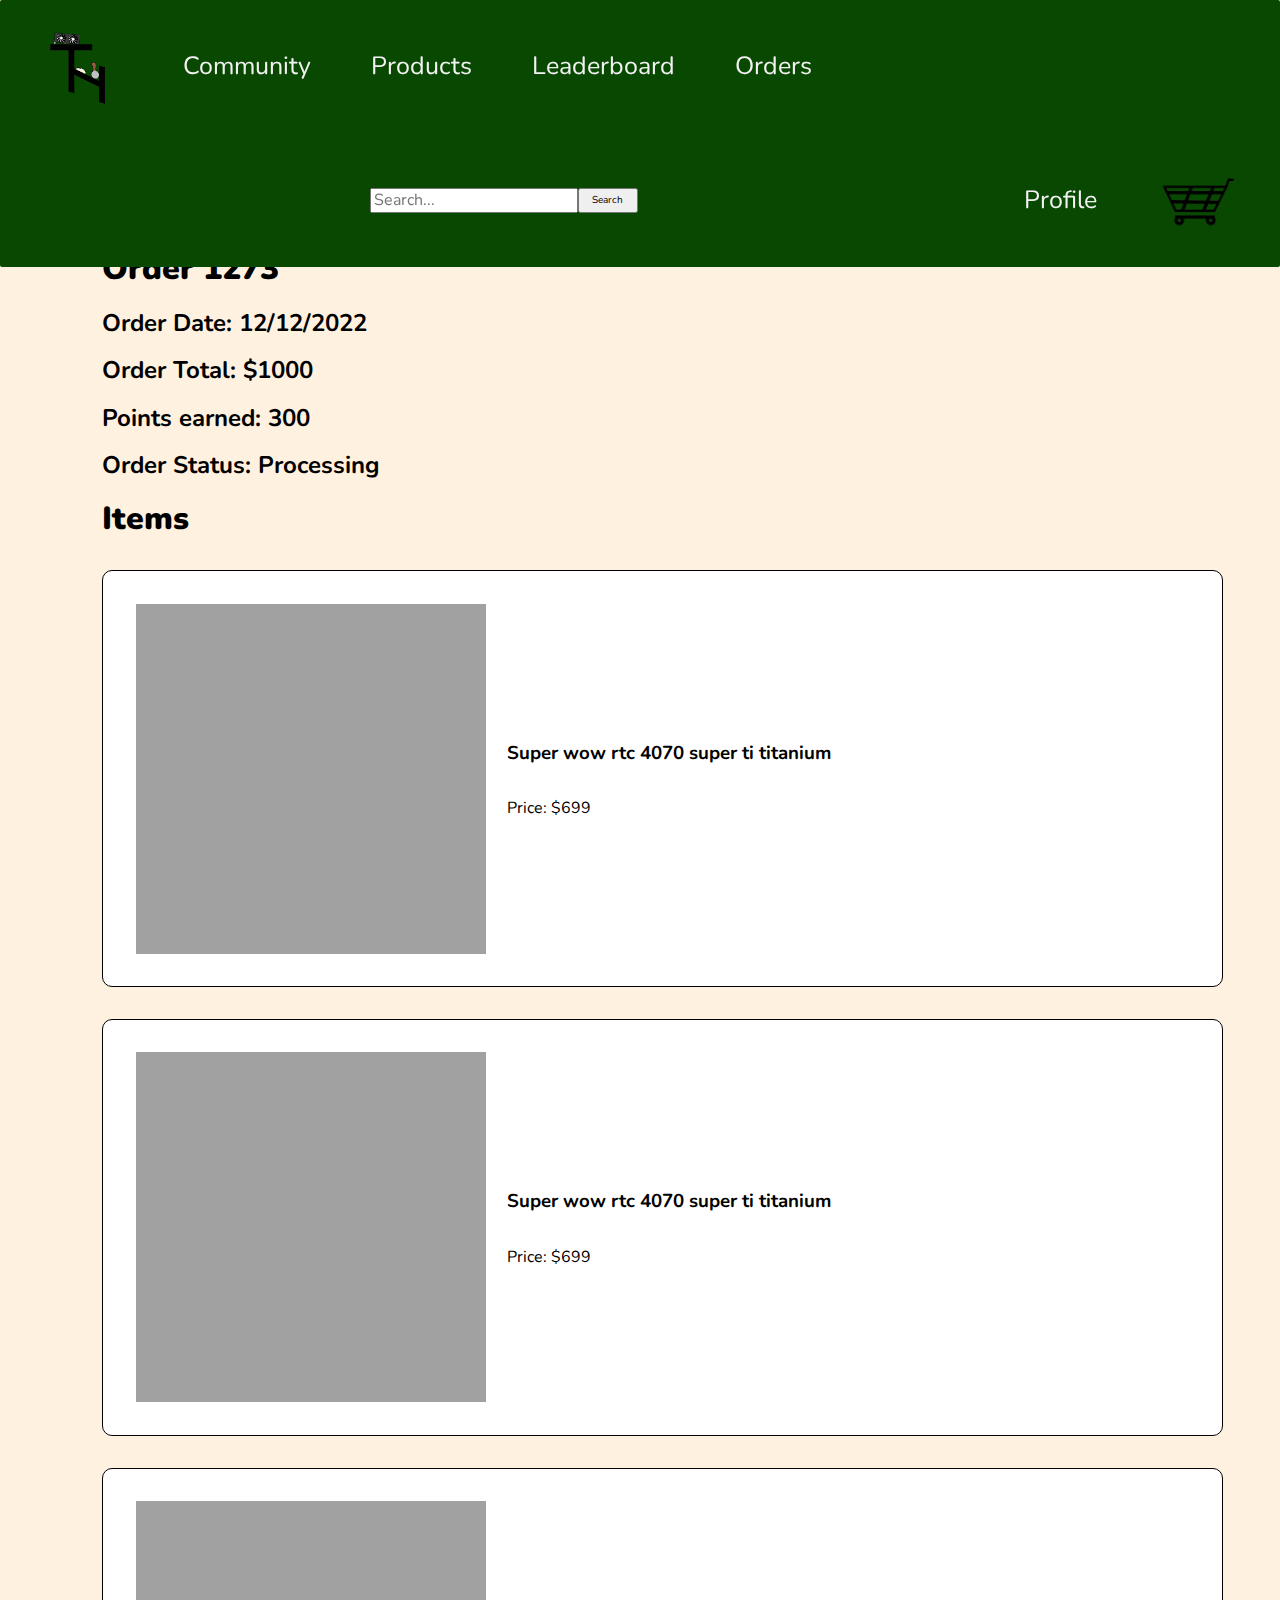
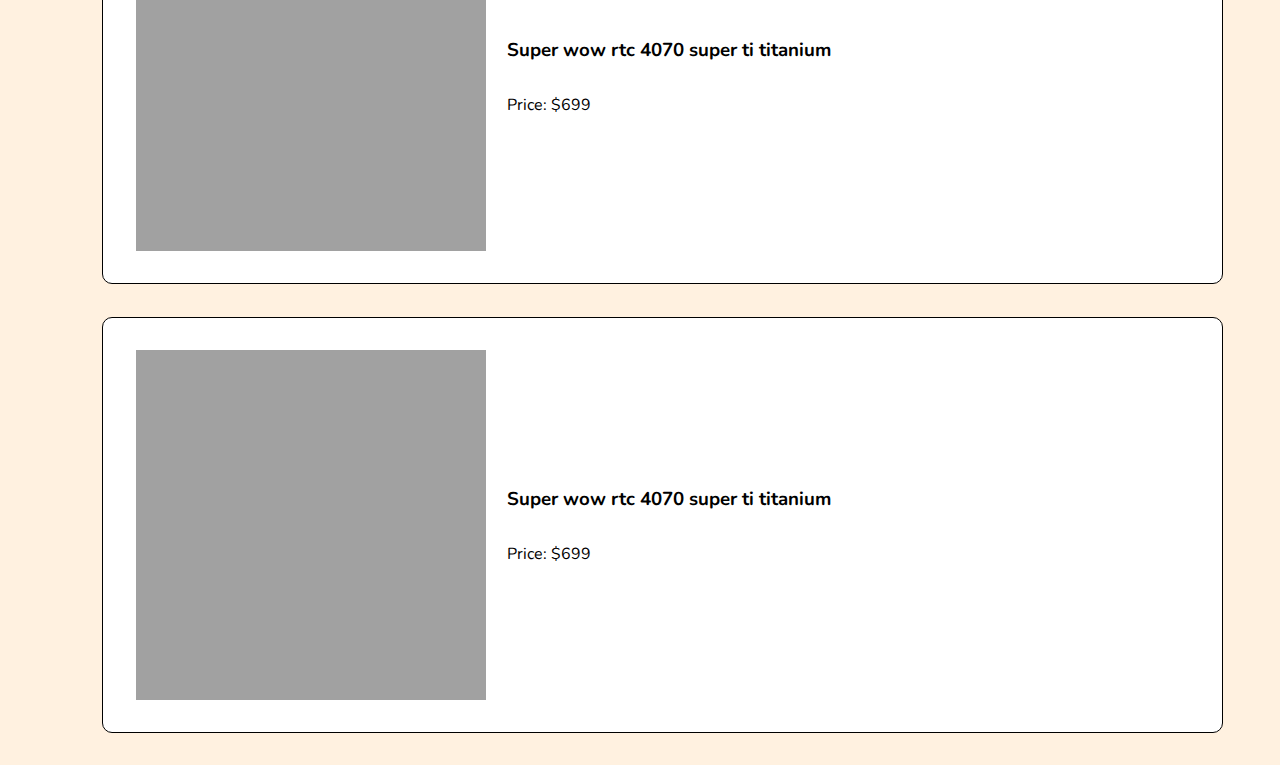
<file: order-specific.html>
<!DOCTYPE html>
<html lang="en">
<head>
    <meta charset="UTF-8">
    <meta name="viewport" content="width=device-width, initial-scale=1.0">
    <title>Community Page</title>
    <link rel="stylesheet" href="style.css">
    <link rel="stylesheet" href="normalize.css">
    <link href="https://cdn.jsdelivr.net/npm/bootstrap@5.3.2/dist/css/bootstrap.min.css" rel="stylesheet" integrity="sha384-T3c6CoIi6uLrA9TneNEoa7RxnatzjcDSCmG1MXxSR1GAsXEV/Dwwykc2MPK8M2HN" crossorigin="anonymous">
    <link rel="preconnect" href="https://fonts.googleapis.com">
    <link rel="preconnect" href="https://fonts.gstatic.com" crossorigin>
    <link href="https://fonts.googleapis.com/css2?family=Inter&family=Nunito:wght@300&display=swap" rel="stylesheet">
</head>
<body class="page">
    <script src="script.js"></script>
    <nav class="menu">
        <div class="nav-container">
            <div class="navs">
                <a href="index.html"><img class="logo" src="images/logo.png" alt="Logo"></a>
                <a href="community.html">Community</a>
                <a href="product-list.html">Products</a>
                <a href="leaderboard.html">Leaderboard</a>
                <a href="order-list.html">Orders</a>
            </div>
            <div class="navs">
                <div class="nav-box">
                    <input class="search-bar" type="text" placeholder="Search...">
                    <button class="search-button" type="submit">Search</button>
                </div>
                <a href="profile.html">Profile</a>
                <a href="cart.html"><img class="logo" src="images/shopping-cart.png" alt="cart"></a>
            </div>
        </div>
    </nav>

    <section class="cart-list">
        <h1><b>Order 1273</b></h1>
        <h2>Order Date: 12/12/2022</h2>
        <h2>Order Total: $1000</h2>
        <h2>Points earned: 300</h2>
        <h2>Order Status: Processing</h2>
        <h1><b>Items</b></h1>

        <div class="container-cart">
            <div class="cart-image">
                <img src="images/grey.jpg" alt="placeholder">
            </div>
            <div class="cart-info">
                <h3>Super wow rtc 4070 super ti titanium</h3>
                <p>Price: $699</p>
            </div>
        </div>
        <div class="container-cart">
            <div class="cart-image">
                <img src="images/grey.jpg" alt="placeholder">
            </div>
            <div class="cart-info">
                <h3>Super wow rtc 4070 super ti titanium</h3>
                <p>Price: $699</p>
            </div>
        </div>
        <div class="container-cart">
            <div class="cart-image">
                <img src="images/grey.jpg" alt="placeholder">
            </div>
            <div class="cart-info">
                <h3>Super wow rtc 4070 super ti titanium</h3>
                <p>Price: $699</p>
            </div>
        </div>
        <div class="container-cart">
            <div class="cart-image">
                <img src="images/grey.jpg" alt="placeholder">
            </div>
            <div class="cart-info">
                <h3>Super wow rtc 4070 super ti titanium</h3>
                <p>Price: $699</p>
            </div>
        </div>
    </section>
</body>
</html>
</file>
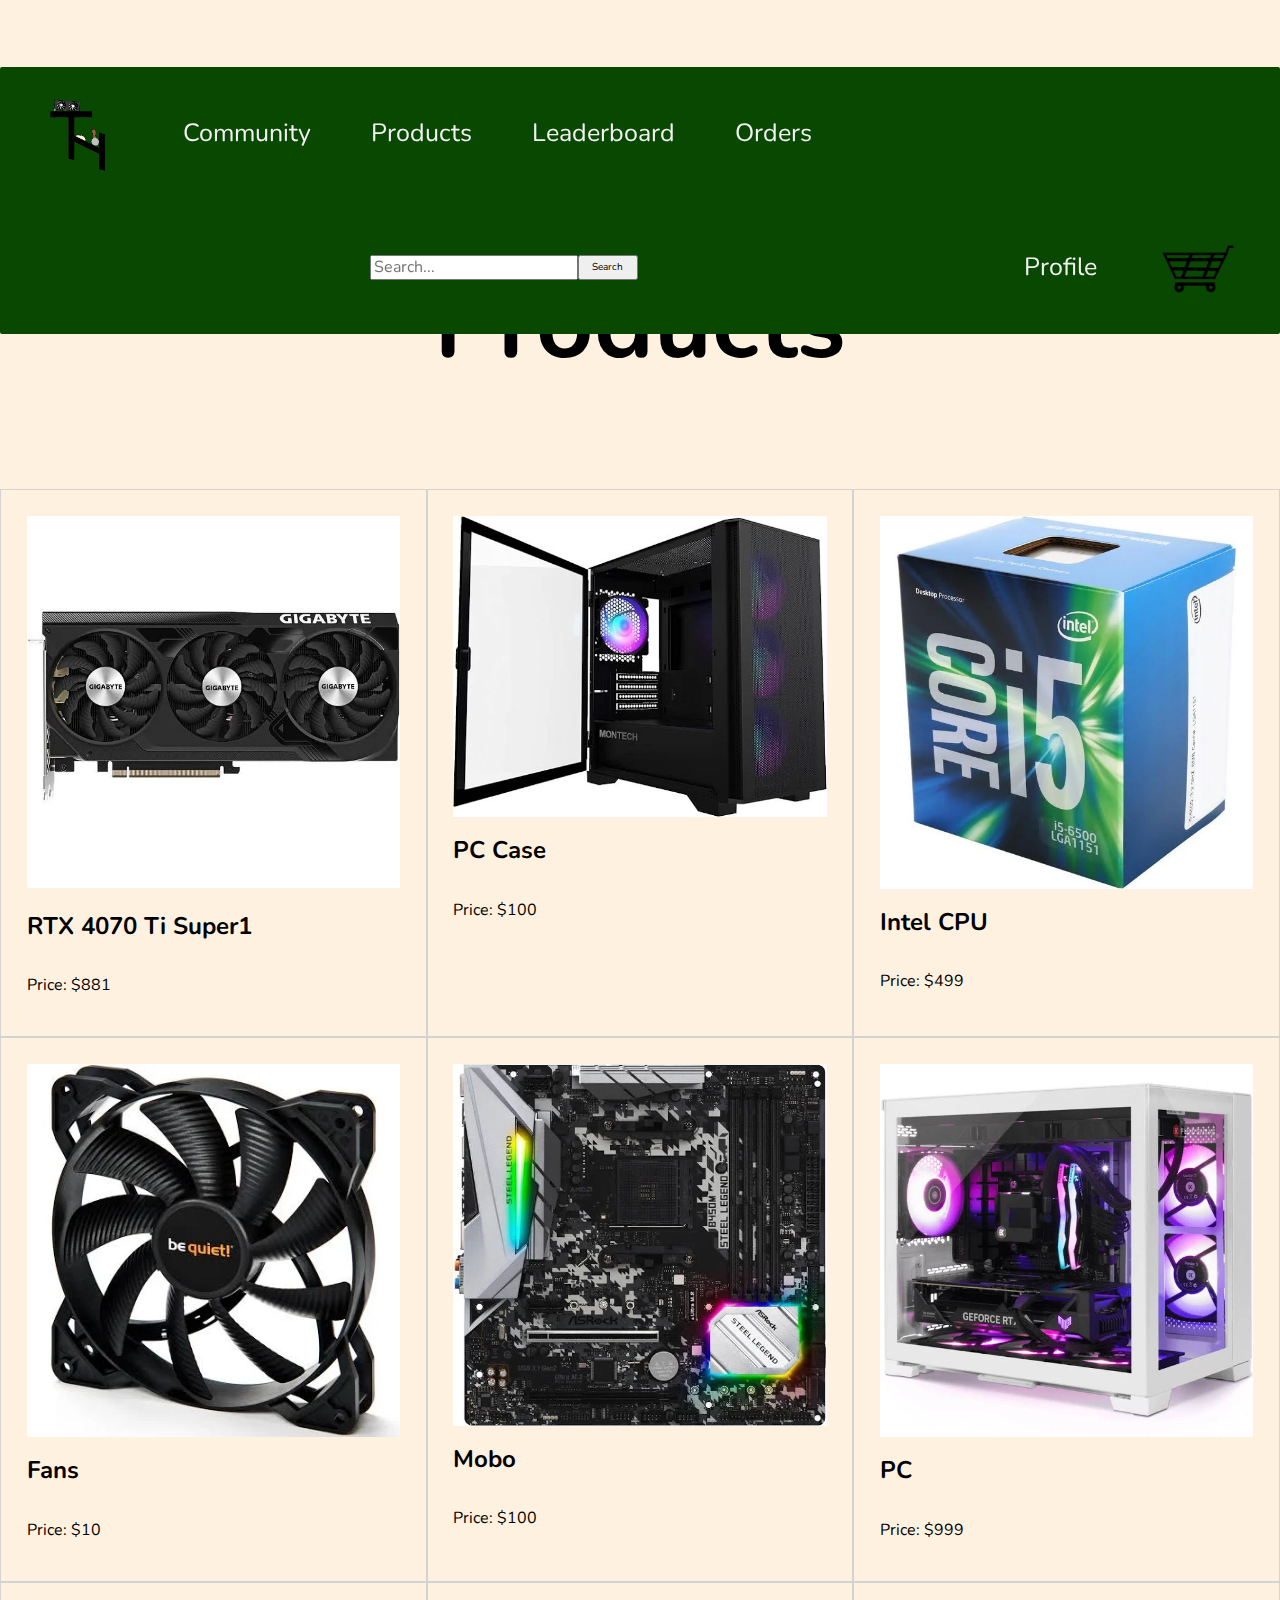
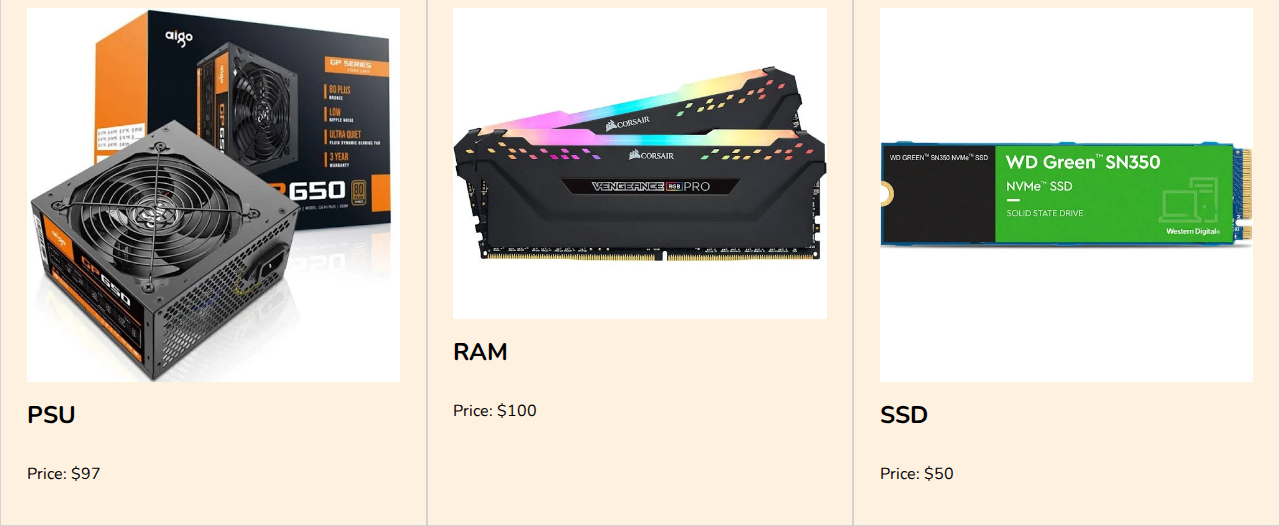
<file: product-list.html>
<!DOCTYPE html>
<html lang="en">
<head>
    <meta charset="UTF-8">
    <meta name="viewport" content="width=device-width, initial-scale=1.0">
    <title>Community Page</title>
    <link rel="stylesheet" href="style.css">
    <link rel="stylesheet" href="normalize.css">
    <link href="https://cdn.jsdelivr.net/npm/bootstrap@5.3.2/dist/css/bootstrap.min.css" rel="stylesheet" integrity="sha384-T3c6CoIi6uLrA9TneNEoa7RxnatzjcDSCmG1MXxSR1GAsXEV/Dwwykc2MPK8M2HN" crossorigin="anonymous">
    <link rel="preconnect" href="https://fonts.googleapis.com">
    <link rel="preconnect" href="https://fonts.gstatic.com" crossorigin>
    <link href="https://fonts.googleapis.com/css2?family=Inter&family=Nunito:wght@300&display=swap" rel="stylesheet">
</head>
<body class="page">
    <script src="script.js"></script>
    <nav class="menu">
        <div class="nav-container">
            <div class="navs">
                <a href="index.html"><img class="logo" src="images/logo.png" alt="Logo"></a>
                <a href="community.html">Community</a>
                <a href="product-list.html">Products</a>
                <a href="leaderboard.html">Leaderboard</a>
                <a href="order-list.html">Orders</a>
            </div>
            <div class="navs">
                <div class="nav-box">
                    <input class="search-bar" type="text" placeholder="Search...">
                    <button class="search-button" type="submit">Search</button>
                </div>
                <a href="profile.html">Profile</a>
                <a href="cart.html"><img class="logo" src="images/shopping-cart.png" alt="cart"></a>
            </div>
        </div>
    </nav>

    <section>
        <h1 id="product-title">Products</h1>
        <article class="container ">
            <div class="product-list">
                <a href="product.html"><img src="items/shopping.webp" alt="placeholder"></a>
                <h2>RTX 4070 Ti Super1</h2>
                <p>Price: $881</p>
            </div>
            <div class="product-list">
                <img src="items/case.webp" alt="placeholder">
                <h2>PC Case</h2>
                <p>Price: $100</p>
            </div>
            <div class="product-list">
                <img src="items/cpu.webp" alt="placeholder">
                <h2>Intel CPU</h2>
                <p>Price: $499</p>
            </div>
            <div class="product-list">
                <img src="items/fans.webp" alt="placeholder">
                <h2>Fans</h2>
                <p>Price: $10</p>
            </div>
            <div class="product-list">
                <img src="items/motherboard.webp" alt="placeholder">
                <h2>Mobo</h2>
                <p>Price: $100</p>
            </div>
            <div class="product-list">
                <img src="items/pc.webp" alt="placeholder">
                <h2>PC</h2>
                <p>Price: $999</p>
            </div>
            <div class="product-list">
                <img src="items/psu.webp" alt="placeholder">
                <h2>PSU</h2>
                <p>Price: $97</p>
            </div>
            <div class="product-list">
                <img src="items/ram.webp" alt="placeholder">
                <h2>RAM</h2>
                <p>Price: $100</p>
            </div>
            <div class="product-list">
                <img src="items/ssd.webp" alt="placeholder">
                <h2>SSD</h2>
                <p>Price: $50</p>
            </div>
        </article>
    </section>
</body>
</html>
</file>
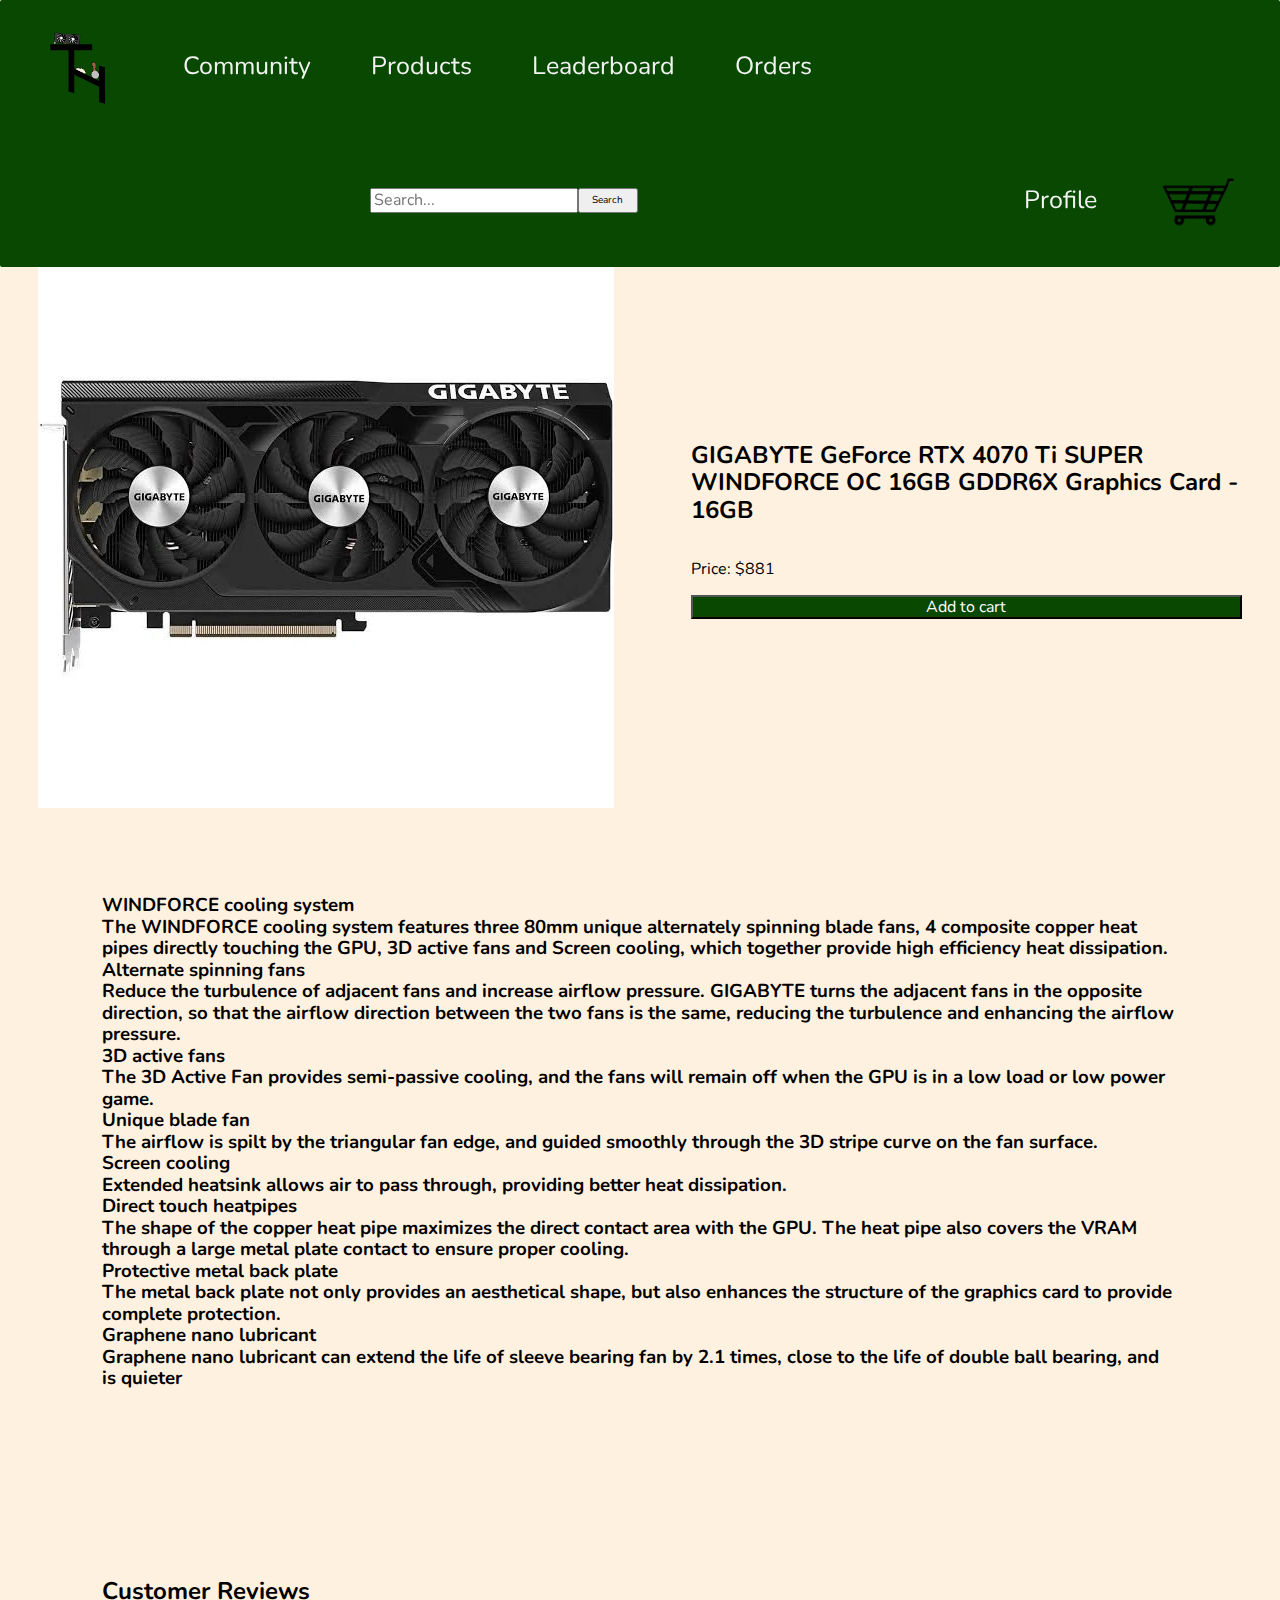
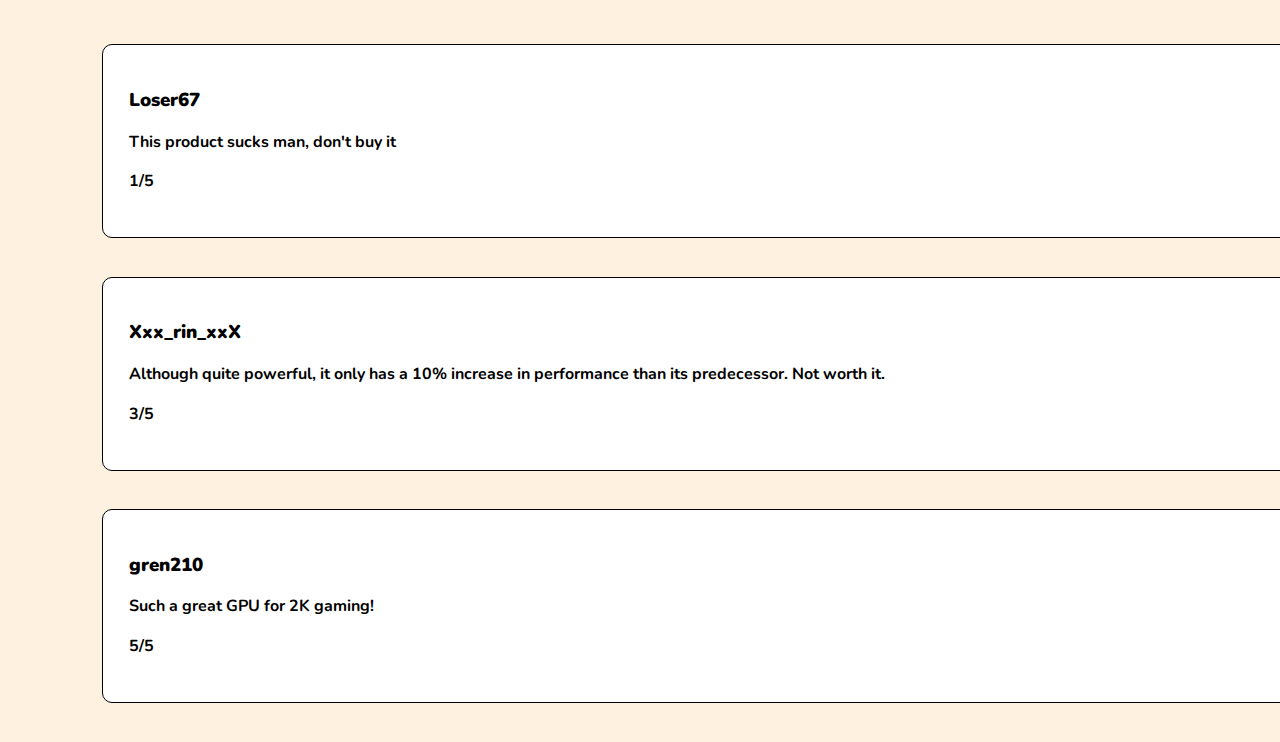
<file: product.html>
<!DOCTYPE html>
<html lang="en">
<head>
    <meta charset="UTF-8">
    <meta name="viewport" content="width=device-width, initial-scale=1.0">
    <title>Community Page</title>
    <link rel="stylesheet" href="style.css">
    <link rel="stylesheet" href="normalize.css">
    <link href="https://cdn.jsdelivr.net/npm/bootstrap@5.3.2/dist/css/bootstrap.min.css" rel="stylesheet" integrity="sha384-T3c6CoIi6uLrA9TneNEoa7RxnatzjcDSCmG1MXxSR1GAsXEV/Dwwykc2MPK8M2HN" crossorigin="anonymous">
    <link rel="preconnect" href="https://fonts.googleapis.com">
    <link rel="preconnect" href="https://fonts.gstatic.com" crossorigin>
    <link href="https://fonts.googleapis.com/css2?family=Inter&family=Nunito:wght@300&display=swap" rel="stylesheet">
</head>
<body class="page">
    <script src="script.js"></script>
    <nav class="menu">
        <div class="nav-container">
            <div class="navs">
                <a href="index.html"><img class="logo" src="images/logo.png" alt="Logo"></a>
                <a href="community.html">Community</a>
                <a href="product-list.html">Products</a>
                <a href="leaderboard.html">Leaderboard</a>
                <a href="order-list.html">Orders</a>
            </div>
            <div class="navs">
                <div class="nav-box">
                    <input class="search-bar" type="text" placeholder="Search...">
                    <button class="search-button" type="submit">Search</button>
                </div>
                <a href="profile.html">Profile</a>
                <a href="cart.html"><img class="logo" src="images/shopping-cart.png" alt="cart"></a>
            </div>
        </div>
    </nav>
    
    <a href="#" onclick="goBack()" class="button">Go Back</a>

    <div class="container">
        <div class="product-specific">
            <img src="items/shopping.webp" alt="placeholder">
        </div>
        <div class="product-specific">
            <h2>GIGABYTE GeForce RTX 4070 Ti SUPER WINDFORCE OC 16GB GDDR6X Graphics Card - 16GB</h2>
            <p>Price: $881</p>
            <button id="cart">Add to cart</button>
        </div>
    </div>
    <div class="desc">
        <h3>WINDFORCE cooling system<br>
            The WINDFORCE cooling system features three 80mm unique alternately spinning blade fans, 4 composite copper heat pipes directly touching the GPU, 3D active fans and Screen cooling, which together provide high efficiency heat dissipation.<br>

            Alternate spinning fans<br>
            Reduce the turbulence of adjacent fans and increase airflow pressure. GIGABYTE turns the adjacent fans in the opposite direction, so that the airflow direction between the two fans is the same, reducing the turbulence and enhancing the airflow pressure.<br>

            3D active fans<br>
            The 3D Active Fan provides semi-passive cooling, and the fans will remain off when the GPU is in a low load or low power game.<br>

            Unique blade fan<br>
            The airflow is spilt by the triangular fan edge, and guided smoothly through the 3D stripe curve on the fan surface.<br>

            Screen cooling<br>
            Extended heatsink allows air to pass through, providing better heat dissipation.<br>

            Direct touch heatpipes<br>
            The shape of the copper heat pipe maximizes the direct contact area with the GPU. The heat pipe also covers the VRAM through a large metal plate contact to ensure proper cooling.<br>

            Protective metal back plate<br>
            The metal back plate not only provides an aesthetical shape, but also enhances the structure of the graphics card to provide complete protection.<br>

            Graphene nano lubricant<br>
            Graphene nano lubricant can extend the life of sleeve bearing fan by 2.1 times, close to the life of double ball bearing, and is quieter<br>
        </h3>
    </div>


    <div class="review">
        <h2>Customer Reviews</h2>
        <div>
            <div class="customer-review">
                <h3><b>Loser67</b></h3>
                <h4>This product sucks man, don't buy it</h4>
                <h4>1/5</h4>
            </div>
            <div class="customer-review">
                <h3><b>Xxx_rin_xxX</b></h3>
                <h4>Although quite powerful, it only has a 10% increase in performance than its predecessor. Not worth it.</h4>
                <h4>3/5</h4>
            </div>
            <div class="customer-review">
                <h3><b>gren210</b></h3>
                <h4>Such a great GPU for 2K gaming!</h4>
                <h4>5/5</h4>
            </div>
        </div>   
    </div>
</body>
</html>
</file>
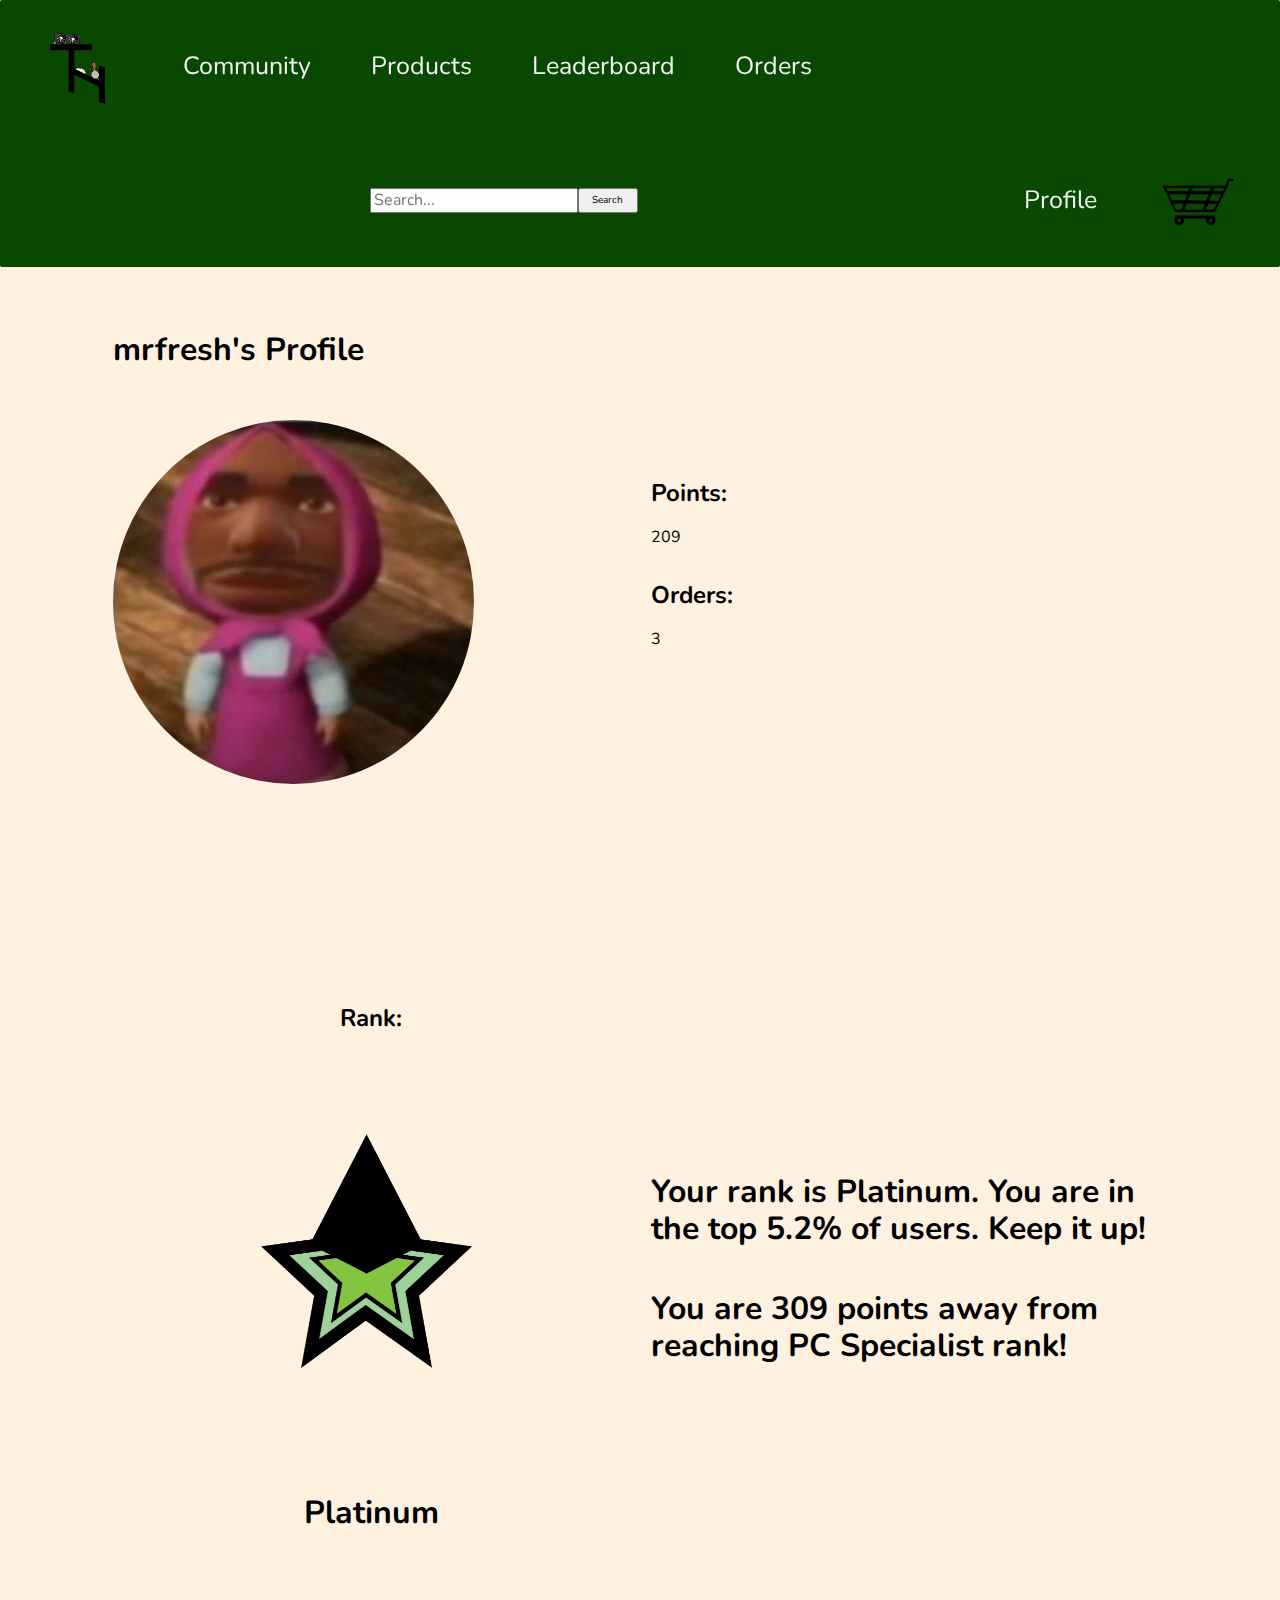
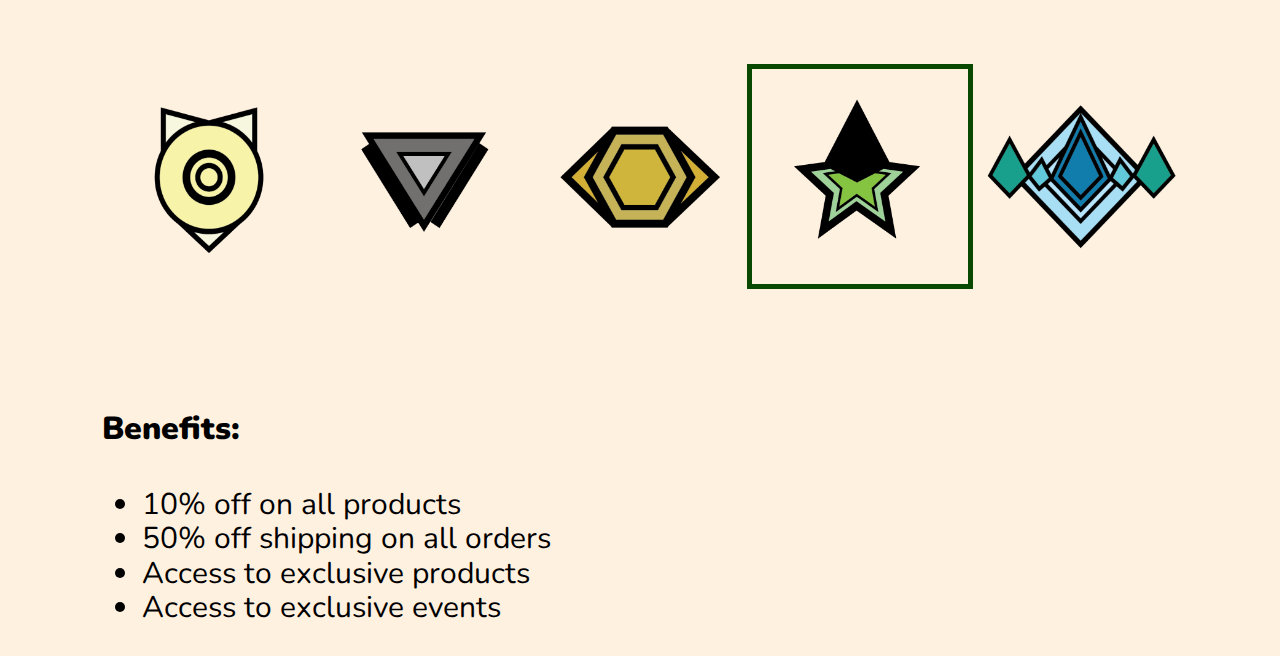
<file: profile.html>
<!DOCTYPE html>
<html lang="en">
<head>
    <meta charset="UTF-8">
    <meta name="viewport" content="width=device-width, initial-scale=1.0">
    <title>Community Page</title>
    <link rel="stylesheet" href="style.css">
    <link rel="stylesheet" href="normalize.css">
    <link href="https://cdn.jsdelivr.net/npm/bootstrap@5.3.2/dist/css/bootstrap.min.css" rel="stylesheet" integrity="sha384-T3c6CoIi6uLrA9TneNEoa7RxnatzjcDSCmG1MXxSR1GAsXEV/Dwwykc2MPK8M2HN" crossorigin="anonymous">
    <link rel="preconnect" href="https://fonts.googleapis.com">
    <link rel="preconnect" href="https://fonts.gstatic.com" crossorigin>
    <link href="https://fonts.googleapis.com/css2?family=Inter&family=Nunito:wght@300&display=swap" rel="stylesheet">
</head>
<body class="page">
    <script src="script.js"></script>
    <nav class="menu">
        <div class="nav-container">
            <div class="navs">
                <a href="index.html"><img class="logo" src="images/logo.png" alt="Logo"></a>
                <a href="community.html">Community</a>
                <a href="product-list.html">Products</a>
                <a href="leaderboard.html">Leaderboard</a>
                <a href="order-list.html">Orders</a>
            </div>
            <div class="navs">
                <div class="nav-box">
                    <input class="search-bar" type="text" placeholder="Search...">
                    <button class="search-button" type="submit">Search</button>
                </div>
                <a href="profile.html">Profile</a>
                <a href="cart.html"><img class="logo" src="images/shopping-cart.png" alt="cart"></a>
            </div>
        </div>
    </nav>

    <section id="profile">
        <div class="container">
            <div class="profile-info">
                <h1>mrfresh's Profile</h1>
                <img class="pfp" src="images/funny-meme-pfp-1.jpg" alt="Profile picture">
            </div>
            <div class="profile-info">
                <div>
                    <h2>Points: </h2>
                    <p>209</p>
                </div>
                <div>
                    <h2>Orders: </h2>
                    <p>3</p>
                </div>
            </div>
        </div>
        <div id="rank">
            <div class="container">
                <div class="rank-info">
                    <h2>Rank:</h2>
                    <img class="pfp" src="images/platinum-rank.png" alt="Profile picture">
                    <h1>Platinum</h1>
                </div>
                <div class="rank-info">
                    <h1>Your rank is Platinum. You are in the top 5.2% of users. Keep it up!</h1>
                    <h1>You are 309 points away from reaching PC Specialist rank!</h1>
                </div>
            </div>
        </div>
        <div>
            <div class="container-rank">
                <img src="images/bronze-rank.png" alt="bronze">
                <img src="images/silver-rank.png" alt="silver">
                <img src="images/gold-rank.png" alt="gold">
                <img class="select-rank" src="images/platinum-rank.png" alt="platinum">
                <img src="images/pc-specialist.png" alt="PC specialist">
            </div>
            <h1 class="benefits"><b>Benefits:</b></h1>
            <ul class="benefits-info">
                <li>10% off on all products</li>
                <li>50% off shipping on all orders</li>
                <li>Access to exclusive products</li>
                <li>Access to exclusive events</li>
            </ul>
        </div>
    </section>
</body>
</html>
</file>
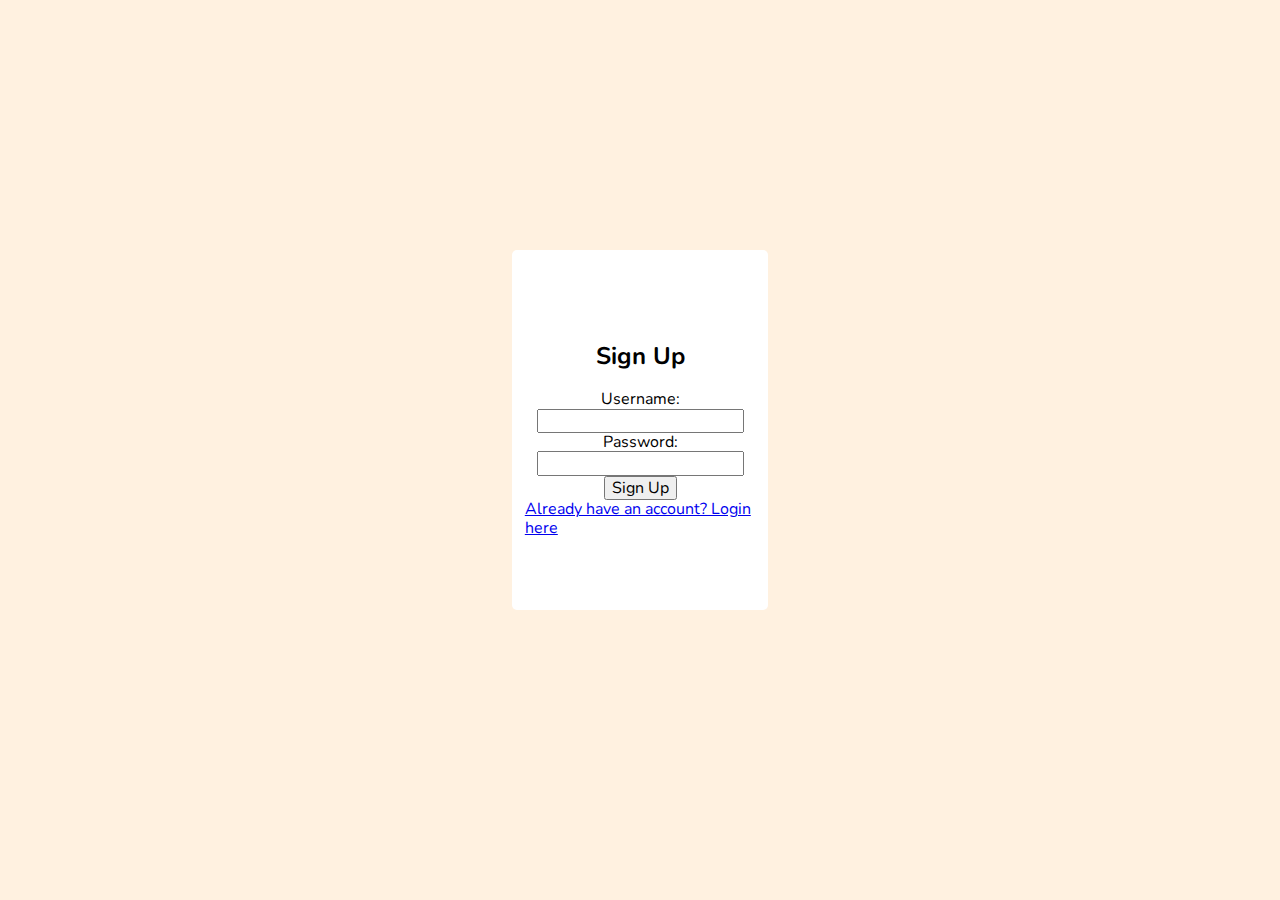
<file: signup.html>
<!DOCTYPE html>
<html lang="en">
<head>
    <meta charset="UTF-8">
    <meta name="viewport" content="width=device-width, initial-scale=1.0">
    <title>Shopping Cart</title>
    <link rel="stylesheet" href="style.css">
    <link rel="stylesheet" href="normalize.css">
    <link href="https://cdn.jsdelivr.net/npm/bootstrap@5.3.2/dist/css/bootstrap.min.css" rel="stylesheet" integrity="sha384-T3c6CoIi6uLrA9TneNEoa7RxnatzjcDSCmG1MXxSR1GAsXEV/Dwwykc2MPK8M2HN" crossorigin="anonymous">
    <link rel="preconnect" href="https://fonts.googleapis.com">
    <link rel="preconnect" href="https://fonts.gstatic.com" crossorigin>
    <link href="https://fonts.googleapis.com/css2?family=Inter&family=Nunito:wght@300&display=swap" rel="stylesheet">
</head>

<body class="page">
    <section class="login-page">
        <div class="container-login">
            <form id="signup-form">
                <h2>Sign Up</h2>
                <label>Username:</label>
                <input type="text" id="username-signup" required>
                
                <label>Password:</label>
                <input type="password" id="password-signup" required>
                
                <button type="submit" onclick="signup()">Sign Up</button>
                <a href="login.html">Already have an account? Login here</a>
                <div id="message-signup"></div>
            </form>
        </div>
    </section>

    <script src="script.js"></script>
</body>
</html>
</file>
<file: style.css>
.container{
    display:flex;
    width:100%;
    flex-wrap:wrap;
  }
.page{
    background-color: #fff1e0;
    font-family:Nunito;
}

.logo{
    max-width:80px;
    height:auto;
}

.search-bar{
    width:300px;
    margin-top:10px;
    margin-bottom:10px;
}

.search-button{
    margin-top:10px;
    margin-bottom:10px;
    width:80px;
}

.menu{
    overflow: hidden;
    background-color: #084800;
    position:fixed;
    width:100%;
    height:auto;
    border:#000000;
    border-radius:2px;
    z-index:2;
}

.menu a {
    float: left;
    text-align: center;
    font-family:Nunito;
    padding: 14px 30px;
    font-size: 25px;
    width:auto;
    height:auto;
    color: #f2f2f2;
    text-decoration:none;
}
.menu img {
    float: left;
    text-align: center;
    font-family:Nunito;
    width:100px;
    font-size: 25px;
    color: #f2f2f2;
    text-decoration:none;
}
  
.menu a:hover {
    background-color: #ddd;
    color: black;
}
  
.menu a.active {
    background-color: #000000;
    color: white;
}

.nav-container{
    display:flex;
    justify-content:left;
    width:100%;
    flex-wrap:wrap;
  }

.navs{
    display:flex;
    padding:1%;
    position:relative;
    justify-content:left;
    align-items:center;
    flex-grow:1;
    flex-basis:47%;
    flex-direction:row;
    flex-flow:row;
}

.nav-box{
    display:flex;
    padding:1%;
    position:relative;
    justify-content:center;
    flex-grow:1;
    flex-basis:20%;
    flex-direction:row;
    flex-flow:row;
    flex-wrap:nowrap;
}

.nav-login{
    display:flex;
    padding:1%;
    position:relative;
    justify-content:right;
    flex-grow:1;
    flex-basis:20%;
    flex-direction:row;
    flex-flow:row;
    flex-wrap:nowrap;
}

.background-color{
    background-color: #084800;
}

#rec{
    margin-top:50px;
    margin-left:150px;
}

@media screen and (max-width:1300px) {
    .navs{
        display:flex;
        padding:1%;
        position:relative;
        justify-content:left;
        flex-grow:1;
        flex-basis:57%;
        flex-direction:row;
        flex-flow:row;
    }
    .search-bar{
        width:200px;
        margin-top:10px;
        margin-bottom:10px;
    }
    
    .search-button{
        margin-top:10px;
        margin-bottom:10px;
        width:60px;
        font-size:10px;
    }
}


.promo-img{
    display:flex;
    width:100%;
    height:auto;
    padding-top:230px;
    padding-bottom:110px;
    justify-content:center;
    background-color:grey;
    color:white;
}

.featured{
    display:flex;
    padding:5%;
    position:relative;
    width:100px;
    height:auto;
    justify-content:center;
    flex-grow:1;
    flex-basis:23%;
    flex-direction:column;
    flex-flow:column;
}

.container-featured{
    display:flex;
    width:100%;
    flex-wrap:nowrap;
  }

.container2{
    display:flex;
    width:100%;
    flex-wrap:nowrap;
    justify-content: center;
}

.container-categories{
    display:flex;
    width:100%;
    flex-wrap:nowrap;
    justify-content: center;
}

.categories{
    display:flex;
    padding:5%;
    position:relative;
    width:100px;
    height:auto;
    align-items:start;
    flex-grow:1;
    flex-basis:49%;
    flex-direction:column;
    flex-flow:column;
}

.cat{
    white-space:nowrap;
    margin-top:50px;
}


.pc-category{
    display:flex;
    position:relative;
    width:100px;
    height:auto;
    justify-content:center;
    align-items:center;
    padding:1%;
    flex-grow:1;
    flex-basis:30%;
    margin-top:50px;
    border-radius:50%;
    flex-direction:row;
    flex-flow:column;
}

.pc-category img{
    width:100%;
    height:inherit;
    border-radius:50%;
}

.parts-category{
    display:flex;
    position:relative;
    width:100px;
    height:auto;
    justify-content:center;
    align-items:center;
    text-align:center;
    padding:8%;
    flex-grow:1;
    flex-basis:17%;
    margin-top:25px;
    flex-direction:row;
    flex-flow:column;
}

.parts-category img{
    width:100%;
    height:auto;
    border-radius:50%;
}

.parts-category h2{
    padding-top:15px;
    font-size:25px;
}

.product-list{
    padding: 2%;
	flex-grow: 1;
	flex-basis: 28%;;
    display: flex;
	flex-direction: column;
	border: 1px solid #D3D3D3;
}

.product-list img{
    width: 100%;
    height: auto;
}

#product-title{
    padding-top:200px;
    text-align: center;
    font-size: 100px;
    font-family: Nunito;
    padding-bottom:40px;
}

#cart{
    background-color:#084800;
    color:white;
    
}


.product-specific{
    display:flex;
    padding:3%;
    position:relative;
    height:auto;
    justify-content:center;
    flex-grow:1;
    flex-basis:43%;
    flex-direction:column;
    flex-flow:column;
}

.desc{
    padding-top: 30px;
    padding-left:8%;
    padding-right:8%;
}

.review{
    width:100%;
    border:15px black;
    padding-top: 150px;
    padding-left:8%;
    padding-right:8%;
}

#review-padding{
    padding-bottom: 150px;
}

.customer-review{
    border:1px solid #000000;
    border-radius:10px;
    padding:2%;
    margin-top:3%;
    margin-bottom:3%;
    background-color:white;
}

.button {
    display: inline-block;
    padding: 10px 20px;
    padding-top:150px;
    padding-left:70px;
    color: rgb(0, 0, 0);
    text-decoration: none;
    border-radius: 5px;
    font-size:30px;
}


.cart-list{
    padding-top:230px;
    padding-left:8%;
    padding-right:8%;
}

.cart-image{
    max-width:350px;
    width:100%;
    height:auto;
    display:flex;
    padding:1%;
    position:relative;
    justify-content:center;
    flex-grow:1;
    flex-basis:28%;
    flex-direction:column;
    flex-flow:column;
}


.cart-info{
    display:flex;
    padding:1%;
    position:relative;
    height:auto;
    justify-content:center;
    flex-grow:1;
    flex-basis:43%;
    flex-direction:column;
    flex-flow:column;
}

.remove{
    max-width:100px;
    background-color:#084800;
    color:white;
    border-radius:10px;
}

.bottom-bar {
    position: fixed;
    bottom: 0;
    left: 0;
    width: 100%;
    background-color: #333;
    color: #fff;
    padding: 35px;
    display: flex;
    justify-content: space-between;
}

.container-cart{
    display:flex;
    width:100%;
    flex-wrap:wrap;
    justify-content:center;
    border:1px solid #000000;
    border-radius:10px;
    padding:2%;
    margin-top:3%;
    margin-bottom:3%;
    background-color:white;
}

.table{
    margin-top:50px;
}

#leaderboard{
    padding-top:230px;
    padding-left:8%;
    padding-right:8%;
}


#profile{
    padding-top:300px;
    padding-left:8%;
    padding-right:8%;
}

.pfp{
    border-radius:50%;
    max-width:70%;
    height:auto;
    margin-top:30px;
    margin-bottom:30px;
}

.profile-info{
    display:flex;
    padding:1%;
    position:relative;
    width:100%;
    height:auto;
    justify-content:center;
    flex-grow:1;
    flex-basis:43%;
    flex-direction:column;
    flex-flow:column;
}

.rank-info{
    display:flex;
    padding:1%;
    position:relative;
    width:100%;
    height:auto;
    justify-content:center;
    align-items:center;
    flex-grow:1;
    flex-basis:43%;
    flex-direction:column;
    flex-flow:column;
}

#rank{
    padding-top:150px;
}

.container-order{
    display:flex;
    width:100%;
    flex-wrap:wrap;
    background-color: white;
    border:1px solid #000000;
    margin-top:3%;
    margin-bottom:3%;
    flex-direction:column;
}

.order-info{
    display:flex;
    padding:1%;
    position:relative;
    width:100%;
    height:auto;
    justify-content:center;
    flex-grow:1;
    flex-basis:43%;
    flex-direction:column;
    flex-flow:column;
}

.order a{
    color:inherit;
    text-decoration:none;
}


.order{
    padding-top:230px;
    padding-left:8%;
    padding-right:8%;
}


.order-images{
    display:flex;
    flex-wrap:nowrap;
    width:100%;
    height:auto;
    padding:1%;
    flex-basis:43%;
}

.order-images img{
    max-width:150px;
    width:100%;
    height:auto;
    padding:1%;
}


.community{
    padding-top:215px;
    padding-left:15%;
    padding-right:15%;
}

.container-posts{
    display:flex;
    width:100%;
    flex-wrap:wrap;
    background-color:white;
    border:1px solid #000000;
    padding:3%;
    margin-top:5%;
    border-radius:15px;
    flex-direction:column;
}


.community-posts{
    display:flex;
    padding:1%;
    position:relative;
    width:100%;
    height:auto;
    justify-content:center;
    flex-grow:1;
    flex-basis:43%;
    flex-direction:column;
    flex-flow:column;
}

.community-posts img{
    max-width:600px;
    height:auto;
    padding-top:2%;
    padding-bottom:2%;
}

.community-profile{
    border-radius:50%;
    width:50px;
    display:inline-block;
}

.username{
    display:inline-block;
    padding-left:10px;

}

.likes{
    display:inline-block;
    padding-right:10px;

}

.like-section{
    display:flex;
    align-items:center;
    padding-top:25px;
}

.date{
    padding-left:15%;
}

.container-rank{
    padding-top:100px;
    display:flex;
    width:100%;
    flex-wrap:nowrap;
}

.container-rank img{
    width:20%;
    height:auto;
}

.select-rank{
    border:5px solid #084800;
}

.benefits{
    padding-top:100px;
}

.benefits-info{
    padding-top:10px;
}

.benefits-info{
    font-size:30px;
}

.login-page{
    padding-top:250px;
    padding-left:40%;
    padding-right:40%;
    background-color: #fff1e0;

}

.container-login{
    display:flex;
    width:100%;
    flex-wrap:wrap;
    justify-content:center;
    padding-top:60px;
    padding-bottom:60px;
    flex-flow:row;
    background-color: white;
    border-radius:5px;
}

#login-form{
    display:flex;
    padding:5%;
    position:relative;
    width:100%;
    height:auto;
    justify-content:center;
    align-items:center;
    flex-grow:1;
    flex-basis:43%;
    flex-direction:column;
    flex-flow:column;
}

#signup-form{
    display:flex;
    padding:5%;
    position:relative;
    width:100%;
    height:auto;
    justify-content:center;
    align-items:center;
    flex-grow:1;
    flex-basis:43%;
    flex-direction:column;
    flex-flow:column;
}





@media screen and (max-width:920px) {
    .menu a {
        padding: 10px 20px;
        font-size: 15px;
    }
    .menu img {
        width: 80px;
        font-size: 15px;
    }
    .logo{
        max-width:50px;
        height:auto;
    }
    
    .container-categories{
        display:flex;
        width:100%;
        flex-wrap:wrap;
        justify-content:center;
    }
    .categories{
        display:flex;
        padding:5%;
        position:relative;
        width:100px;
        height:auto;
        align-items:start;
        flex-grow:1;
        flex-basis:53%;
        flex-wrap:wrap;
        flex-direction:column;
        flex-flow:column;
    }

    .parts-category h2{
        padding-top:15px;
        font-size:15px;
    }
    #product-title{
        padding-top:200px;
        text-align: center;
        font-size: 60px;
        font-family: Nunito;
        padding-bottom:40px;
    }

    .desc h3{
        padding-top: 30px;
        padding-left:8%;
        padding-right:8%;
        font-size:20px;
    }
    .order-images img{
        max-width:80px;
        width:100%;
        height:auto;
        padding:1%;
    }
    .cart-list h1{
        font-size:40px;
    }
    .cart-list h2{
        font-size:30px;
    }
}

@media screen and (max-width:530px) {
    .menu a {
        padding: 8px 16px;
        font-size: 10px;
    }
    .menu img {
        width: 80px;
        font-size: 10px;
    }
    .logo{
        max-width:35px;
        height:auto;
    }
}
</file>
